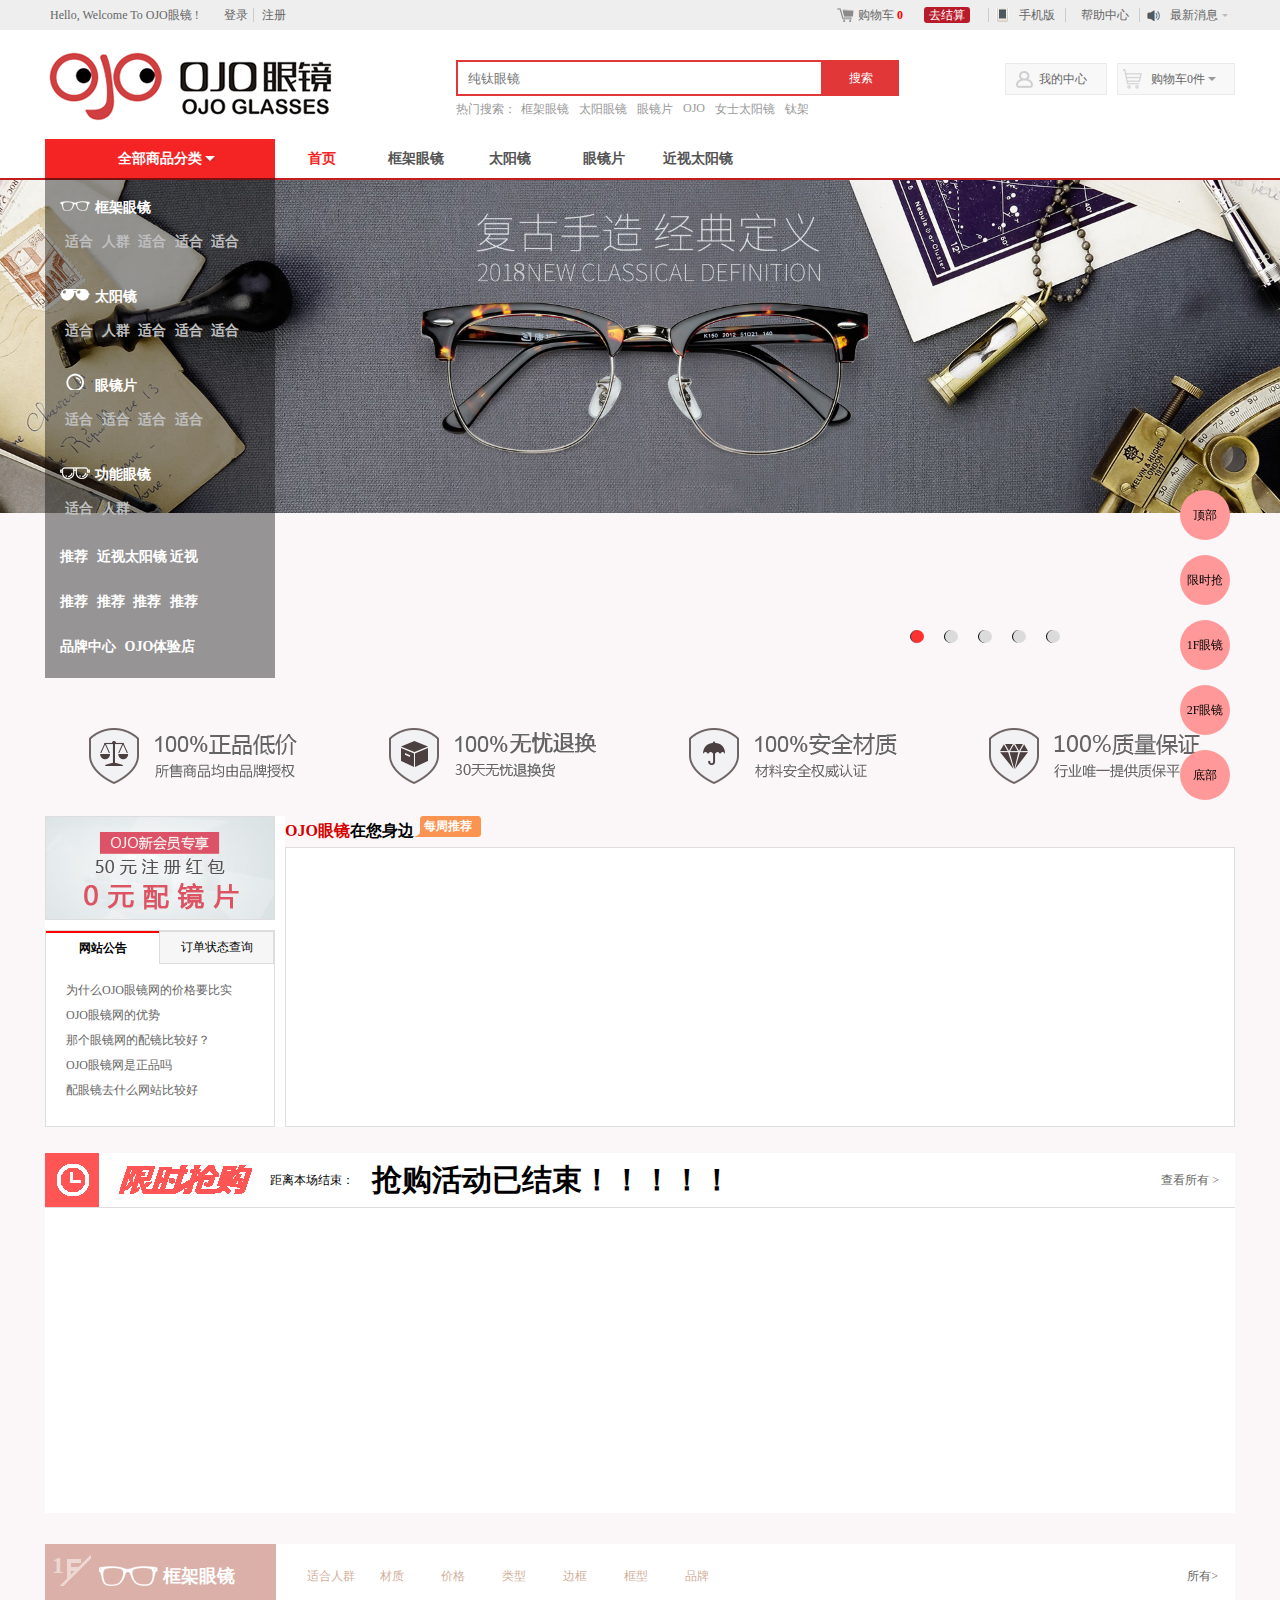
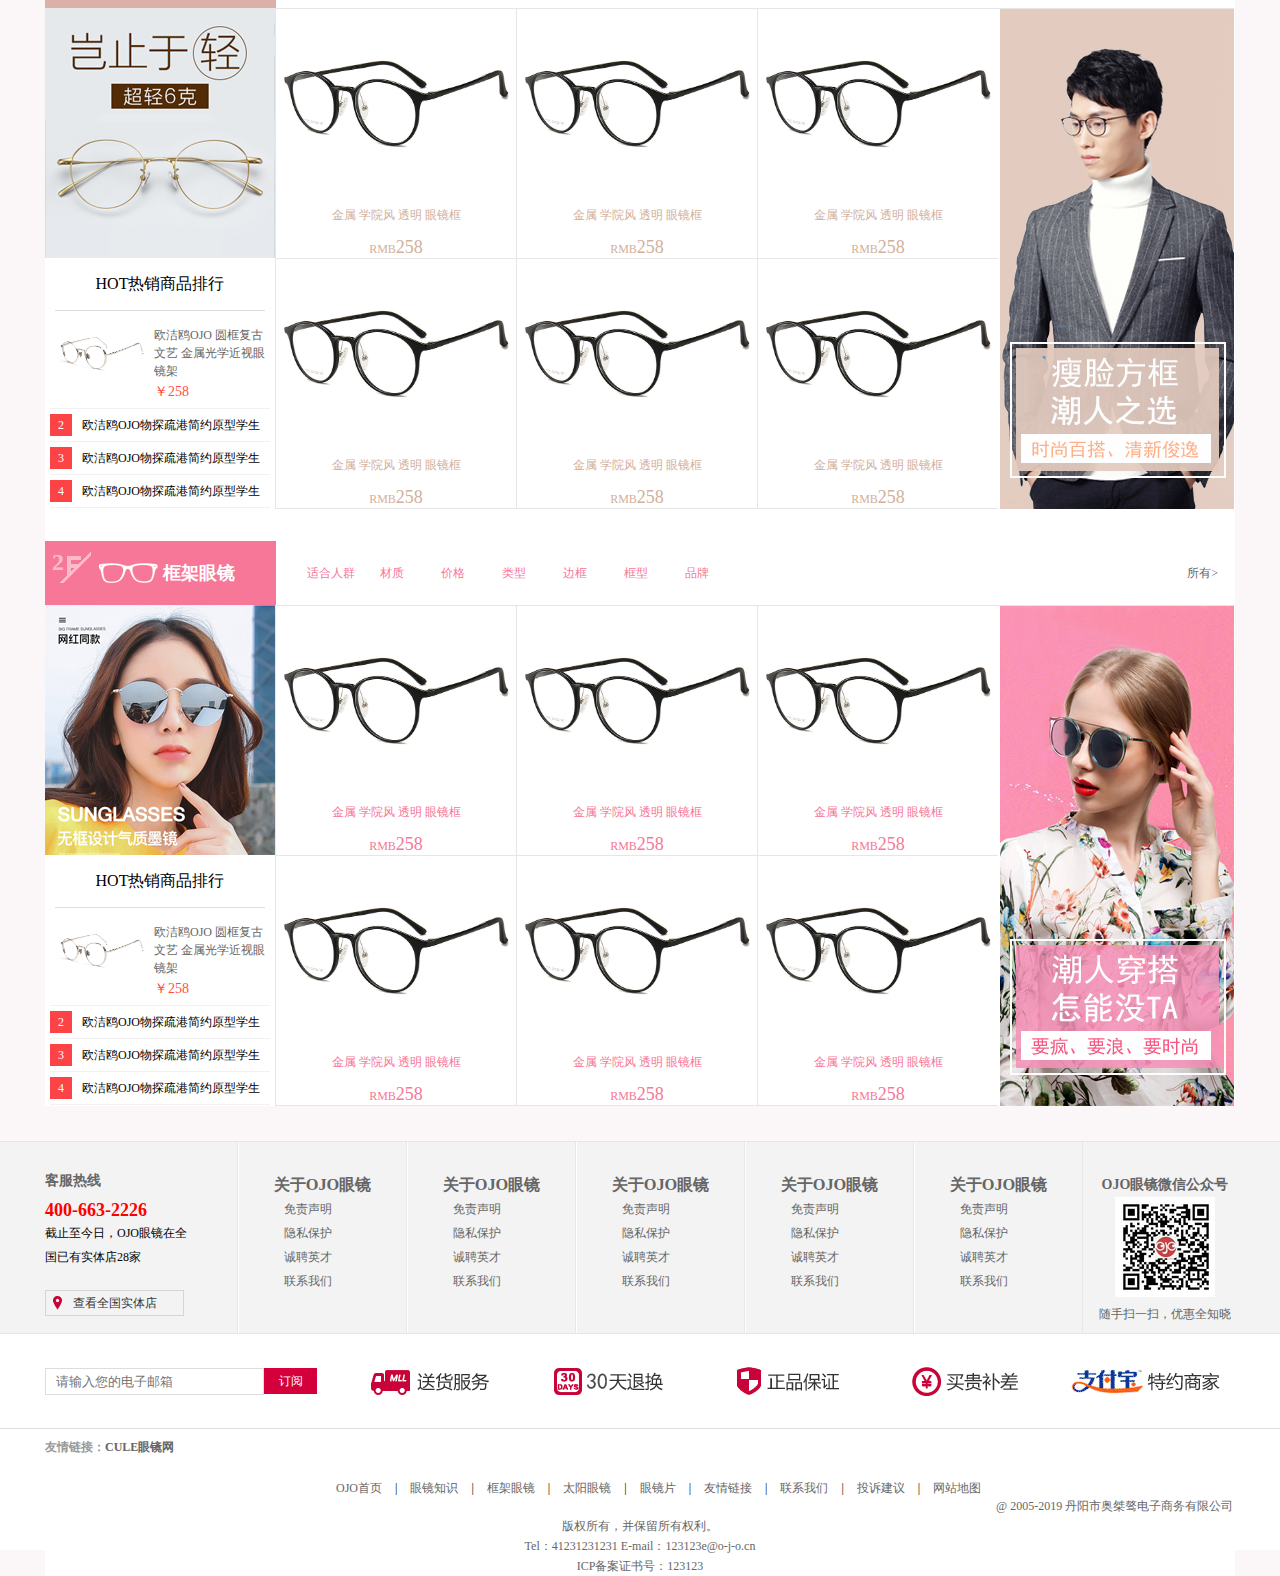
<file: 邱豪/index.html>
<!DOCTYPE html>
<html lang="en">
<head>
    <meta charset="UTF-8">
    <meta name="viewport" content="width=device-width, initial-scale=1.0">
    <meta http-equiv="X-UA-Compatible" content="ie=edge">
    <title>Document</title>
    <link rel="stylesheet" href="css/public.css">
    <link rel="stylesheet" href="css/index.css">
</head>
<body>
    <div id="top" class="vip">
        <div class="margin">
            <div class="top-l">
                <h3>
                    Hello, Welcome To OJO眼镜 !
                </h3>
                <span class="lr login">
                    <a href="login.html" class="border">登录</a>
                    <a href="register.html">注册</a>
                </span>
                <div class="welcome">
                    <strong>XXX</strong><em>退出登录</em>
                </div>
            </div>
            <div class="top-r">
                <p class="cartbox">
                    <span id="cart">购物车</span>
                    <span class="num">0</span>
                    <a href="cart.html" id="pay">去结算</a>
                </p>
                <ul>
                    <li><a href="#" class="phone">手机版</a></li>
                    <li><a href="#">帮助中心</a></li>
                    <li><a href="#" class="listen">最新消息</a></li>
                </ul>
            </div>
        </div>
    </div>
    <header>
        <div class="margin">
            <img src="imgs/logo.png" alt="" id="logo">
            <div id="search">
                <p>
                    <input type="text" placeholder="纯钛眼镜"><a id="submit" href="goods.html">搜索</a>
                </p>
                <ul>
                    <li>热门搜索：</li>
                    <li><a href="details.html">框架眼镜</a></li>
                    <li><a href="details.html">太阳眼镜</a></li>
                    <li><a href="details.html">眼镜片</a></li>
                    <li><a href="details.html">OJO</a></li>
                    <li><a href="details.html">女士太阳镜</a></li>
                    <li><a href="details.html">钛架</a></li>
                </ul>
            </div>
            <div id="header-r">
                <a href="#" id="mycenter">我的中心</a>
                <a href="cart.html" class="cart1">
                    购物车<span>0</span>件
                </a>
            </div>
        </div>
    </header>
    <nav>
        <div class="margin">
            <dl>
                <dt id="bigmenu">
                    全部商品分类
                    <div class="smallmenu">
                        <ul class="listnav">
                            <li>
                                <p class="glass"><i></i>框架眼镜</p>
                                <div>
                                    <a>适合</a>
                                    <a>人群</a>
                                    <a>适合</a>
                                    <a>适合</a>
                                    <a>适合</a>
                                </div>
                                <div class="lastmenu">
                                    <div class="menu-l">
                                        <dl>
                                            <dt>适合人群</dt>
                                            <dd><span>|</span><a href="#">男士</a></dd>
                                            <dd><span>|</span><a href="#">女士</a></dd>
                                            <dd><span>|</span><a href="#">儿童</a></dd>
                                        </dl>
                                        <dl>
                                            <dt>材质</dt>
                                            <dd><span>|</span><a href="#">纯钛</a></dd>
                                            <dd><span>|</span><a href="#">钢板</a></dd>
                                            <dd><span>|</span><a href="#">金属合金</a></dd>
                                            <dd><span>|</span><a href="#">木材</a></dd>
                                            <dd><span>|</span><a href="#">TR</a></dd>
                                            <dd><span>|</span><a href="#">PC</a></dd>
                                        </dl>
                                        <dl>
                                            <dt>价格</dt>
                                            <dd><span>|</span><a href="#">0~200元</a></dd>
                                            <dd><span>|</span><a href="#">201~400元</a></dd>
                                            <dd><span>|</span><a href="#">401~600元</a></dd>
                                            <dd><span>|</span><a href="#">601~800元</a></dd>
                                            <dd><span>|</span><a href="#">800元以上</a></dd>
                                        </dl>
                                        <dl>
                                            <dt>类型</dt>
                                            <dd><span>|</span><a href="#">防蓝光</a></dd>
                                            <dd><span>|</span><a href="#">台架</a></dd>
                                            <dd><span>|</span><a href="#">金属合金</a></dd>
                                            <dd><span>|</span><a href="#">木材</a></dd>
                                        </dl>
                                        <dl>
                                            <dt>边框</dt>
                                            <dd><span>|</span><a href="#">全矿</a></dd>
                                            <dd><span>|</span><a href="#">板框</a></dd>
                                            <dd><span>|</span><a href="#">无框</a></dd>
                                        </dl>
                                        <dl>
                                            <dt>框型</dt>
                                            <dd><span>|</span><a href="#">偏方框</a></dd>
                                            <dd><span>|</span><a href="#">偏圆框</a></dd>
                                            <dd><span>|</span><a href="#">多边形</a></dd>
                                        </dl>
                                        <dl>
                                            <dt>品牌</dt>
                                            <dd><span>|</span><a href="#">欧洁鸥/OJO</a></dd>
                                        </dl>
                                    </div>
                                    <div class="menu-r">
                                        <h5>推荐品牌</h5>
                                        <img src="imgs/logo3.gif" alt="">
                                    </div>
                                </div>
                            </li>
                            <li>
                                <p class="glass1"><i></i>太阳镜</p>
                                <div>
                                    <a>适合</a>
                                    <a>人群</a>
                                    <a>适合</a>
                                    <a>适合</a>
                                    <a>适合</a>
                                </div>
                                <div class="lastmenu">
                                    <div class="menu-l">
                                        <dl>
                                            <dt>适合人群</dt>
                                            <dd><span>|</span><a href="#">男士</a></dd>
                                            <dd><span>|</span><a href="#">女士</a></dd>
                                            <dd><span>|</span><a href="#">儿童</a></dd>
                                        </dl>
                                        <dl>
                                            <dt>材质</dt>
                                            <dd><span>|</span><a href="#">纯钛</a></dd>
                                            <dd><span>|</span><a href="#">金属合金</a></dd>
                                            <dd><span>|</span><a href="#">木材</a></dd>
                                            <dd><span>|</span><a href="#">TR</a></dd>
                                        </dl>
                                        <dl>
                                            <dt>价格</dt>
                                            <dd><span>|</span><a href="#">0~200元</a></dd>
                                            <dd><span>|</span><a href="#">201~400元</a></dd>
                                            <dd><span>|</span><a href="#">601~800元</a></dd>
                                            <dd><span>|</span><a href="#">800元以上</a></dd>
                                        </dl>
                                        <dl>
                                            <dt>类型</dt>
                                            <dd><span>|</span><a href="#">防蓝光</a></dd>
                                            <dd><span>|</span><a href="#">台架</a></dd>
                                            <dd><span>|</span><a href="#">木材</a></dd>
                                        </dl>
                                        <dl>
                                            <dt>边框</dt>
                                            <dd><span>|</span><a href="#">全矿</a></dd>
                                            <dd><span>|</span><a href="#">无框</a></dd>
                                        </dl>
                                        <dl>
                                            <dt>框型</dt>
                                            <dd><span>|</span><a href="#">偏方框</a></dd>
                                            <dd><span>|</span><a href="#">偏圆框</a></dd>
                                            <dd><span>|</span><a href="#">多边形</a></dd>
                                        </dl>
                                        <dl>
                                            <dt>品牌</dt>
                                            <dd><span>|</span><a href="#">欧洁鸥/OJO</a></dd>
                                        </dl>
                                    </div>
                                    <div class="menu-r">
                                        <h5>推荐品牌</h5>
                                        <img src="imgs/logo3.gif" alt="">
                                    </div>
                            </li>
                            <li>
                                <p class="glass2"><i></i>眼镜片</p>
                                <a>适合</a>
                                <a>适合</a>
                                <a>适合</a>
                                <a>适合</a>
                                <div class="lastmenu">
                                    <div class="menu-l">
                                        <dl>
                                            <dt>适合人群</dt>
                                            <dd><span>|</span><a href="#">男士</a></dd>
                                            <dd><span>|</span><a href="#">儿童</a></dd>
                                        </dl>
                                        <dl>
                                            <dt>材质</dt>
                                            <dd><span>|</span><a href="#">纯钛</a></dd>
                                            <dd><span>|</span><a href="#">金属合金</a></dd>
                                            <dd><span>|</span><a href="#">TR</a></dd>
                                        </dl>
                                        <dl>
                                            <dt>价格</dt>
                                            <dd><span>|</span><a href="#">0~200元</a></dd>
                                            <dd><span>|</span><a href="#">201~400元</a></dd>
                                        </dl>
                                        <dl>
                                            <dt>类型</dt>
                                            <dd><span>|</span><a href="#">防蓝光</a></dd>
                                            <dd><span>|</span><a href="#">台架</a></dd>
                                            <dd><span>|</span><a href="#">木材</a></dd>
                                        </dl>
                                        <dl>
                                            <dt>边框</dt>
                                            <dd><span>|</span><a href="#">全矿</a></dd>
                                            <dd><span>|</span><a href="#">无框</a></dd>
                                        </dl>
                                        <dl>
                                            <dt>框型</dt>
                                            <dd><span>|</span><a href="#">偏方框</a></dd>
                                            <dd><span>|</span><a href="#">多边形</a></dd>
                                        </dl>
                                    </div>
                                    <div class="menu-r">
                                        <h5>推荐品牌</h5>
                                        <img src="imgs/logo3.gif" alt="">
                                    </div>
                            </li>
                            <li>
                                <p class="glass3"><i></i>功能眼镜</p>
                                <a>适合</a>
                                <a>人群</a>
                                <div class="lastmenu">
                                    <div class="menu-l">
                                        <dl>
                                            <dt>适合人群</dt>
                                            <dd><span>|</span><a href="#">男士</a></dd>
                                            <dd><span>|</span><a href="#">儿童</a></dd>
                                        </dl>
                                        <dl>
                                            <dt>材质</dt>
                                            <dd><span>|</span><a href="#">纯钛</a></dd>
                                            <dd><span>|</span><a href="#">金属合金</a></dd>
                                            <dd><span>|</span><a href="#">木材</a></dd>
                                            <dd><span>|</span><a href="#">TR</a></dd>
                                            <dd><span>|</span><a href="#">PC</a></dd>
                                        </dl>
                                        <dl>
                                            <dt>价格</dt>
                                            <dd><span>|</span><a href="#">0~200元</a></dd>
                                            <dd><span>|</span><a href="#">201~400元</a></dd>
                                            <dd><span>|</span><a href="#">401~600元</a></dd>
                                            <dd><span>|</span><a href="#">601~800元</a></dd>
                                            <dd><span>|</span><a href="#">800元以上</a></dd>
                                        </dl>
                                        <dl>
                                            <dt>类型</dt>
                                            <dd><span>|</span><a href="#">防蓝光</a></dd>
                                            <dd><span>|</span><a href="#">台架</a></dd>
                                            <dd><span>|</span><a href="#">金属合金</a></dd>
                                            <dd><span>|</span><a href="#">木材</a></dd>
                                        </dl>
                                        <dl>
                                            <dt>边框</dt>
                                            <dd><span>|</span><a href="#">全矿</a></dd>
                                            <dd><span>|</span><a href="#">无框</a></dd>
                                        </dl>
                                        <dl>
                                            <dt>框型</dt>
                                            <dd><span>|</span><a href="#">偏圆框</a></dd>
                                            <dd><span>|</span><a href="#">多边形</a></dd>
                                        </dl>
                                        <dl>
                                            <dt>品牌</dt>
                                            <dd><span>|</span><a href="#">欧洁鸥/OJO</a></dd>
                                        </dl>
                                    </div>
                                    <div class="menu-r">
                                        <h5>推荐品牌</h5>
                                        <img src="imgs/logo3.gif" alt="">
                                    </div>
                            </li>
                        </ul>
                        <p class="b">
                            <strong>推荐</strong>
                            <span>近视太阳镜</span>
                            <span>近视</span>
                        </p>
                        <p class="b1">
                            <strong>推荐</strong>
                            <strong>推荐</strong>
                            <strong>推荐</strong>
                            <strong>推荐</strong>
                        </p>
                        <p class="b1">
                            <strong>品牌中心</strong>
                            <strong>OJO体验店</strong>
                        </p>
                    </div>
                </dt>
                <dd class="firsta"><a href="#">首页</a></dd>
                <dd><a href="#">框架眼镜</a></dd>
                <dd><a href="#">太阳镜</a></dd>
                <dd><a href="#">眼镜片</a></dd>
                <dd><a href="#" class="lasta">近视太阳镜</a></dd>
            </dl>
        </div>
    </nav>
    <div id="banner" class="banner1">
        <div class="imgbox1">
            <img src="imgs/banner1.jpg" alt="图片加载失败，刷新页面..">
            <img src="imgs/banner2.jpg" alt="图片加载失败，刷新页面..">
            <img src="imgs/banner3.jpg" alt="图片加载失败，刷新页面..">
            <img src="imgs/banner4.jpg" alt="图片加载失败，刷新页面..">
            <img src="imgs/banner5.jpg" alt="图片加载失败，刷新页面..">
        </div>
        <div class="promise">
            <div class="margin">
                <img src="imgs/promise.png" alt="图片加载失败，刷新页面..">
            </div>
        </div>
    </div>
    
    <div id="advert">
        <div class="margin clear">
            <div class="advert-l">
                <img src="imgs/advert.jpg" alt="">
                <div class="advert-l-b">
                    <p>
                        <span class="typeon">网站公告</span>
                        <span class="ding">订单状态查询</span>
                    </p>
                    <div class="ding1">
                        <input type="text" placeholder="请输入订单号">
                        <a href="#">查询</a>
                    </div>
                    <ul class="typeon1">
                        <li><a href="#">为什么OJO眼镜网的价格要比实</a></li>
                        <li><a href="#">OJO眼镜网的优势</a></li>
                        <li><a href="#">那个眼镜网的配镜比较好？</a></li>
                        <li><a href="#">OJO眼镜网是正品吗</a></li>
                        <li><a href="#">配眼镜去什么网站比较好</a></li>
                    </ul>
                </div>
            </div>

            <div class="advert-r">
                <strong>
                    <span class="red">OJO眼镜</span><span>在您身边</span>
                    <span class="week">每周推荐</span>
                </strong>
                <div class="advertbox">
                    <!-- <div class="advertgoods1">
                        <div class="img">
                            <a href="#">
                                <img src="imgs/advertgoods1.jpg" alt="">
                            </a>
                        </div>
                        <p>
                            <a href="#" style="overflow: hidden;text-overflow:ellipsis;
                            white-space: nowrap;display: inline-block;width:230px"></a>
                            <br>
                            <span>本站价：</span><span class="pr-red">￥368</span>
                        </p>
                    </div> -->
                    
                </div>
            </div>
        </div>
    </div>
    
    <div id="hotbuy" class="vip">
        <div class="margin">
            <h3>
                <img src="imgs/hotbuy.png" alt="">
                <span>距离本场结束：</span>
                <ul>
                    <li><strong id="intime"></strong><span id="endinner"></span></li>
                </ul>
                <a href="#">查看所有 &gt;</a>
            </h3>
            <ul class="hotgoods">
                <!-- <li>
                    <div class="hotimgs">
                        <a href="#">
                            <img src="imgs/hotgoods1.jpg" alt="">
                        </a>
                        <span>直降6%</span>
                    </div>
                    <p>欧洁鸥OJO 男士 商务镁铝合金防蓝</p>
                    <div class="hotprice">
                        <div class="hotprice1">
                            <span>￥368</span>
                            <span class="tep">￥158</span>
                        </div>
                        <a href="#">去抢购</a>
                    </div>
                </li>
                <li>
                    <div class="hotimgs">
                        <a href="#">
                            <img src="imgs/hotgoods1.jpg" alt="">
                        </a>
                        <span>直降6%</span>
                    </div>
                    <p>欧洁鸥OJO 男士 商务镁铝合金防蓝</p>
                    <div class="hotprice">
                        <div class="hotprice1">
                            <span>￥368</span>
                            <span class="tep">￥158</span>
                        </div>
                        <a href="#">去抢购</a>
                    </div>
                </li>
                <li>
                    <div class="hotimgs">
                        <a href="#">
                            <img src="imgs/hotgoods1.jpg" alt="">
                        </a>
                        <span>直降6%</span>
                    </div>
                    <p>欧洁鸥OJO 男士 商务镁铝合金防蓝</p>
                    <div class="hotprice">
                        <div class="hotprice1">
                            <span>￥368</span>
                            <span class="tep">￥158</span>
                        </div>
                        <a href="#">去抢购</a>
                    </div>
                </li>
                <li>
                    <div class="hotimgs">
                        <a href="#">
                            <img src="imgs/hotgoods1.jpg" alt="">
                        </a>
                        <span>直降6%</span>
                    </div>
                    <p>欧洁鸥OJO 男士 商务镁铝合金防蓝</p>
                    <div class="hotprice">
                        <div class="hotprice1">
                            <span>￥368</span>
                            <span class="tep">￥158</span>
                        </div>
                        <a href="#">去抢购</a>
                    </div>
                </li>
                <li>
                    <div class="hotimgs">
                        <a href="#">
                            <img src="imgs/hotgoods1.jpg" alt="">
                        </a>
                        <span>直降6%</span>
                    </div>
                    <p>欧洁鸥OJO 男士 商务镁铝合金防蓝</p>
                    <div class="hotprice">
                        <div class="hotprice1">
                            <span>￥368</span>
                            <span class="tep">￥158</span>
                        </div>
                        <a href="#">去抢购</a>
                    </div>
                </li> -->
            </ul>
        </div>
    </div>

    <main>
        <div class="margin">
            <div id="f1" class="vip">
                <div  class="f1-l">
                    <h3 class="title">
                        <i>1</i>
                        <span>框架眼镜</span>
                    </h3>
                    <div class="lunbo">
                        <div class="imgbox">
                            <img src="imgs/lunbo1.jpg" alt="">
                            <img src="imgs/lunbo2.jpg" alt="">
                            <img src="imgs/lunbo3.jpg" alt="">
                        </div>
                    </div>
                    <div class="rank">
                        <h3>HOT热销商品排行</h3>
                        <ul>
                            <li>
                                <a href="#">
                                    <img src="imgs/small1.jpg" alt="">
                                    <p class="zhu">欧洁鸥OJO 圆框复古文艺 金属光学近视眼镜架</p>
                                    <span class="price1">￥258</span>
                                </a>
                            </li>
                            <li>
                                <span class="numc">2</span>
                                <i>欧洁鸥OJO物探疏港简约原型学生</i>
                            </li>
                            <li>
                                <span class="numc">3</span>
                                <i>欧洁鸥OJO物探疏港简约原型学生</i>
                            </li>
                            <li>
                            <span class="numc">4</span>
                            <i>欧洁鸥OJO物探疏港简约原型学生</i>
                        </li>
                        </ul>
                    </div>
                </div>
                <div class="f1-r">
                    <h3>
                        <ul>
                            <li class="te">适合人群</li>
                            <li>材质</li>
                            <li>价格</li>
                            <li>类型</li>
                            <li>边框</li>
                            <li>框型</li>
                            <li>品牌</li>
                        </ul>
                        <a href="#" class="more">所有&gt;</a>
                    </h3>
                    <ul class="goodslist">
                        <li>
                            <a href="#">
                                <img src="imgs/goods1.jpg" alt="">
                                <p>金属 学院风 透明 眼镜框</p>
                                <span>RMB<i>258</i></span>
                            </a>
                        </li>
                        <li>
                            <a href="#">
                                <img src="imgs/goods1.jpg" alt="">
                                <p>金属 学院风 透明 眼镜框</p>
                                <span>RMB<i>258</i></span>
                            </a>
                        </li>
                        <li>
                            <a href="#">
                                <img src="imgs/goods1.jpg" alt="">
                                <p>金属 学院风 透明 眼镜框</p>
                                <span>RMB<i>258</i></span>
                            </a>
                        </li>
                        <li>
                            <a href="#">
                                <img src="imgs/goods1.jpg" alt="">
                                <p>金属 学院风 透明 眼镜框</p>
                                <span>RMB<i>258</i></span>
                            </a>
                        </li>
                        <li>
                            <a href="#">
                                <img src="imgs/goods1.jpg" alt="">
                                <p>金属 学院风 透明 眼镜框</p>
                                <span>RMB<i>258</i></span>
                            </a>
                        </li>
                        <li>
                            <a href="#">
                                <img src="imgs/goods1.jpg" alt="">
                                <p>金属 学院风 透明 眼镜框</p>
                                <span>RMB<i>258</i></span>
                            </a>
                        </li>
                    </ul>
                    <img src="imgs/t1.png" alt="">
                </div>
            </div>

            <div id="f2" class="vip">
                <div  class="f1-l">
                    <h3 class="title">
                        <i>2</i>
                        <span>框架眼镜</span>
                    </h3>
                    <div class="lunbo">
                        <div class="imgbox2">
                            <img src="imgs/lunbo4.jpg" alt="">
                            <img src="imgs/lunbo5.jpg" alt="">
                            <img src="imgs/lunbo6.jpg" alt="">
                        </div>
                    </div>
                    <div class="rank">
                        <h3>HOT热销商品排行</h3>
                        <ul>
                            <li>
                                <a href="#">
                                    <img src="imgs/small1.jpg" alt="">
                                    <p class="zhu">欧洁鸥OJO 圆框复古文艺 金属光学近视眼镜架</p>
                                    <span class="price1">￥258</span>
                                </a>
                            </li>
                            <li>
                                <span class="numc">2</span>
                                <i>欧洁鸥OJO物探疏港简约原型学生</i>
                            </li>
                            <li>
                                <span class="numc">3</span>
                                <i>欧洁鸥OJO物探疏港简约原型学生</i>
                            </li>
                            <li>
                            <span class="numc">4</span>
                            <i>欧洁鸥OJO物探疏港简约原型学生</i>
                        </li>
                        </ul>
                    </div>
                </div>
                <div class="f1-r">
                    <h3>
                        <ul>
                            <li class="te">适合人群</li>
                            <li>材质</li>
                            <li>价格</li>
                            <li>类型</li>
                            <li>边框</li>
                            <li>框型</li>
                            <li>品牌</li>
                        </ul>
                        <a href="#" class="more">所有&gt;</a>
                    </h3>
                    <ul class="goodslist">
                        <li>
                            <a href="#">
                                <img src="imgs/goods1.jpg" alt="">
                                <p>金属 学院风 透明 眼镜框</p>
                                <span>RMB<i>258</i></span>
                            </a>
                        </li>
                        <li>
                            <a href="#">
                                <img src="imgs/goods1.jpg" alt="">
                                <p>金属 学院风 透明 眼镜框</p>
                                <span>RMB<i>258</i></span>
                            </a>
                        </li>
                        <li>
                            <a href="#">
                                <img src="imgs/goods1.jpg" alt="">
                                <p>金属 学院风 透明 眼镜框</p>
                                <span>RMB<i>258</i></span>
                            </a>
                        </li>
                        <li>
                            <a href="#">
                                <img src="imgs/goods1.jpg" alt="">
                                <p>金属 学院风 透明 眼镜框</p>
                                <span>RMB<i>258</i></span>
                            </a>
                        </li>
                        <li>
                            <a href="#">
                                <img src="imgs/goods1.jpg" alt="">
                                <p>金属 学院风 透明 眼镜框</p>
                                <span>RMB<i>258</i></span>
                            </a>
                        </li>
                        <li>
                            <a href="#">
                                <img src="imgs/goods1.jpg" alt="">
                                <p>金属 学院风 透明 眼镜框</p>
                                <span>RMB<i>258</i></span>
                            </a>
                        </li>
                    </ul>
                    <img src="imgs/t2.png" alt="">
                </div>
            </div>
        </div>
    </main>
    <div id="map">
        <div class="margin">
            <ul>
                <li><h3>客服热线</h3></li>
                <li><strong>400-663-2226</strong></li>
                <li><span>截止至今日，OJO眼镜在全国已有实体店28家</span></li>
                <li><a href="#">查看全国实体店</a></li>
            </ul>
            <dl>
                <dt><h3>关于OJO眼镜</h3></dt>
                <dd><a href="#">免责声明</a></dd>
                <dd><a href="#">隐私保护</a></dd>
                <dd><a href="#">诚聘英才</a></dd>
                <dd><a href="#">联系我们</a></dd>
            </dl>
            <dl>
                <dt><h3>关于OJO眼镜</h3></dt>
                <dd><a href="#">免责声明</a></dd>
                <dd><a href="#">隐私保护</a></dd>
                <dd><a href="#">诚聘英才</a></dd>
                <dd><a href="#">联系我们</a></dd>
            </dl>
            <dl>
                <dt><h3>关于OJO眼镜</h3></dt>
                <dd><a href="#">免责声明</a></dd>
                <dd><a href="#">隐私保护</a></dd>
                <dd><a href="#">诚聘英才</a></dd>
                <dd><a href="#">联系我们</a></dd>
            </dl>
            <dl>
                <dt><h3>关于OJO眼镜</h3></dt>
                <dd><a href="#">免责声明</a></dd>
                <dd><a href="#">隐私保护</a></dd>
                <dd><a href="#">诚聘英才</a></dd>
                <dd><a href="#">联系我们</a></dd>
            </dl>
            <dl>
                <dt><h3>关于OJO眼镜</h3></dt>
                <dd><a href="#">免责声明</a></dd>
                <dd><a href="#">隐私保护</a></dd>
                <dd><a href="#">诚聘英才</a></dd>
                <dd><a href="#">联系我们</a></dd>
            </dl>
            <div class="wecat">
                <h3>OJO眼镜微信公众号</h3>
                <img src="imgs/wecat.png" alt="">
                <p>随手扫一扫，优惠全知晓</p>
            </div>
        </div>
    </div>
    <div id="email">
        <div class="margin">
            <div class="myemail">
                <input type="text" placeholder="请输入您的电子邮箱"><a href="#">订阅</a>
            </div>
            <img src="imgs/paybao.png">
        </div>
    </div>
    <footer class="vip">
        <div class="margin">
            <h4>
                <span>友情链接：</span><a href="#">CULE眼镜网</a>
            </h4>
            <div class="sm">
                <ul>
                    <li class="clear">
                        <a href="#">OJO首页</a><span>|</span>
                    </li>
                    <li>
                        <a href="#">眼镜知识</a><span>|</span>
                    </li>
                    <li>
                        <a href="#">框架眼镜</a><span>|</span>
                    </li>
                    <li>
                        <a href="#">太阳眼镜</a><span>|</span>
                    </li>
                    <li>
                        <a href="#">眼镜片</a><span>|</span>
                    </li>
                    <li>
                        <a href="#">友情链接</a><span>|</span>
                    </li>
                    <li>
                        <a href="#">联系我们</a><span>|</span>
                    </li>
                    <li>
                        <a href="#">投诉建议</a><span>|</span>
                    </li>
                    <li><a href="#">网站地图</a></li>
                </ul>
                <p>@ 2005-2019 丹阳市奥桀骜电子商务有限公司 版权所有，并保留所有权利。</p>
                <p>Tel：41231231231 E-mail：123123e@o-j-o.cn</p>
                <p>ICP备案证书号：123123</p>
            </div>
        </div>
    </footer>
    <div id="floor">
        <ul>
            <li class="redstyle">顶部</li>
            <li>限时抢</li>
            <li>1F眼镜</li>
            <li>2F眼镜</li>
            <li>底部</li>
        </ul>
    </div>
</body>
<script src="js/jquery.js"></script>
<script src="js/jquery.banner.1.js"></script>
<script src="js/ajax.js"></script>
<script src="js/cookie.js"></script>
<script src="js/index.js"></script>
</html>
</file>
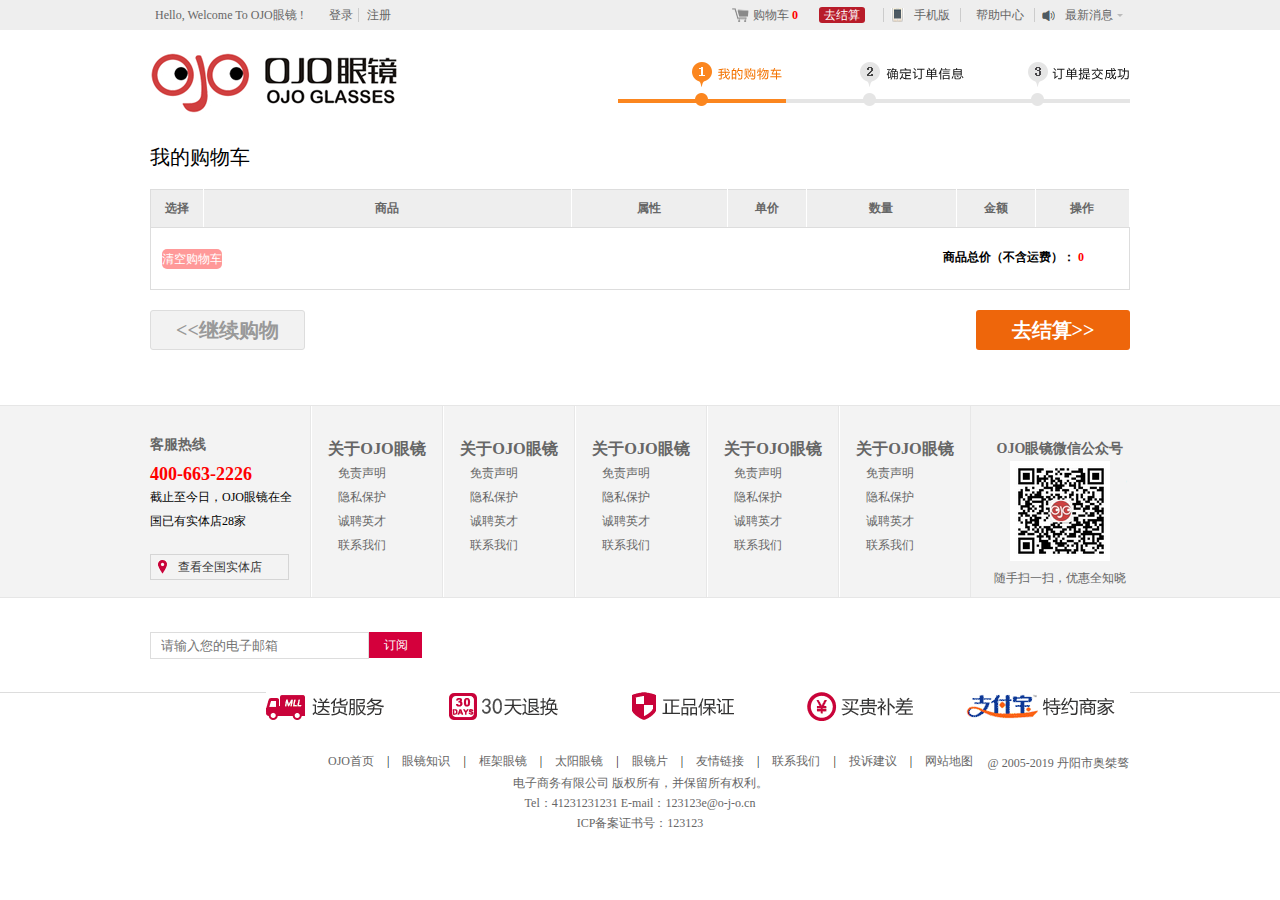
<file: 邱豪/cart.html>
<!DOCTYPE html>
<html lang="en">
<head>
    <meta charset="UTF-8">
    <meta name="viewport" content="width=device-width, initial-scale=1.0">
    <meta http-equiv="X-UA-Compatible" content="ie=edge">
    <title>Document</title>
    <link rel="stylesheet" href="css/public.css">
    <link rel="stylesheet" href="css/cart.css">
</head>
<body>
    <div id="top" class="vip">
        <div class="margin">
            <div class="top-l">
                <h3>
                    Hello, Welcome To OJO眼镜 !
                </h3>
                <span class="lr login">
                    <a href="login.html" class="border">登录</a>
                    <a href="register.html">注册</a>
                </span>
                <div class="welcome" style="display:none;float:left;height:28px;">
                    <strong>XXX</strong><em style="margin-left:15px;">退出登录</em>
                </div>
            </div>
            <div class="top-r">
                <p class="cartbox">
                    <span id="cart">购物车</span>
                    <span class="num">0</span>
                    <a href="cart.html" id="pay">去结算</a>
                </p>
                <ul>
                    <li><a href="#" class="phone">手机版</a></li>
                    <li><a href="#">帮助中心</a></li>
                    <li><a href="#" class="listen">最新消息</a></li>
                </ul>
            </div>
        </div>
    </div>

    <header>
        <div class="margin">
            <a href="index.html"><img src="imgs/cart-logo.png" alt="加载失败，请刷新页面" class="logo"></a>
            <img src="imgs/cart-r.png" alt="加载失败，请刷新页面" class="status">
        </div>
    </header>

    <main>
        <div class="margin">
            <h3>我的购物车</h3>
            <div id="cart-goods">
                <table border="1" cellspacing="0" width="980" align="center">
                    <thead>
                        <tr>
                            <th>选择</th>
                            <th class="goods-tit">商品</th>
                            <th class="arrt">属性</th>
                            <th class="lprice">单价</th>
                            <th class="num1">数量</th>
                            <th class="lprice">金额</th>
                            <th class="active">操作</th>
                        </tr>
                    </thead>
                    <tbody>
                        <tr>
                            <td colspan="7" class="now">您的购物车中没有任何商品！</td>
                        </tr>
                        <!-- <tr class="goods"> -->
                            <!-- <td><input type="checkbox"></td>
                            <td class="imgs">
                                <img src="imgs/goods.png" alt="">
                                <span>
                                        欧杰欧OJO 男士 商务铝合金防蓝欧杰欧OJO 士 商务镁铝合金防蓝
                                </span>
                            </td>
                            <td></td>
                            <td></td>
                            <td><input type="number" min=1 id="num" value="1"></td>
                            <td></td>
                            <td class="delete">删除</td>
                        </tr> -->
                    </tbody>
                    <tfoot>
                        <tr>
                            <td colspan="7"><b id="clearall" style="margin-left:10px;background:#f99;color:#fff;border-radius:5px;display:inline-block;line-height:20px;cursor: pointer;">清空购物车</b>
                                <p>
                                    <strong>商品总价（不含运费）：</strong>
                                    <span id="total" style="width:50px;display:inline-block;">0</span>
                                </p>
                            </td>
                        </tr>
                    </tfoot>
                </table>
            </div>
            <div class="btns">
                <a href="index.html" class="goon">&lt;&lt;继续购物</a>
                <a href="#" class="pay">去结算&gt;&gt;</a>
            </div>
        </div>
    </main>

    <div id="map">
        <div class="margin">
            <ul>
                <li><h3>客服热线</h3></li>
                <li><strong>400-663-2226</strong></li>
                <li><span>截止至今日，OJO眼镜在全国已有实体店28家</span></li>
                <li><a href="#">查看全国实体店</a></li>
            </ul>
            <dl>
                <dt><h3>关于OJO眼镜</h3></dt>
                <dd><a href="#">免责声明</a></dd>
                <dd><a href="#">隐私保护</a></dd>
                <dd><a href="#">诚聘英才</a></dd>
                <dd><a href="#">联系我们</a></dd>
            </dl>
            <dl>
                <dt><h3>关于OJO眼镜</h3></dt>
                <dd><a href="#">免责声明</a></dd>
                <dd><a href="#">隐私保护</a></dd>
                <dd><a href="#">诚聘英才</a></dd>
                <dd><a href="#">联系我们</a></dd>
            </dl>
            <dl>
                <dt><h3>关于OJO眼镜</h3></dt>
                <dd><a href="#">免责声明</a></dd>
                <dd><a href="#">隐私保护</a></dd>
                <dd><a href="#">诚聘英才</a></dd>
                <dd><a href="#">联系我们</a></dd>
            </dl>
            <dl>
                <dt><h3>关于OJO眼镜</h3></dt>
                <dd><a href="#">免责声明</a></dd>
                <dd><a href="#">隐私保护</a></dd>
                <dd><a href="#">诚聘英才</a></dd>
                <dd><a href="#">联系我们</a></dd>
            </dl>
            <dl>
                <dt><h3>关于OJO眼镜</h3></dt>
                <dd><a href="#">免责声明</a></dd>
                <dd><a href="#">隐私保护</a></dd>
                <dd><a href="#">诚聘英才</a></dd>
                <dd><a href="#">联系我们</a></dd>
            </dl>
            <div class="wecat">
                <h3>OJO眼镜微信公众号</h3>
                <img src="imgs/wecat.png" alt="">
                <p>随手扫一扫，优惠全知晓</p>
            </div>
        </div>
    </div>
    <div id="email">
        <div class="margin">
            <div class="myemail">
                <input type="text" placeholder="请输入您的电子邮箱"><a href="#">订阅</a>
            </div>
            <img src="imgs/paybao.png">
        </div>
    </div>
    <footer>
        <div class="margin">
            <div class="sm">
                <ul>
                    <li class="clear">
                        <a href="#">OJO首页</a><span>|</span>
                    </li>
                    <li>
                        <a href="#">眼镜知识</a><span>|</span>
                    </li>
                    <li>
                        <a href="#">框架眼镜</a><span>|</span>
                    </li>
                    <li>
                        <a href="#">太阳眼镜</a><span>|</span>
                    </li>
                    <li>
                        <a href="#">眼镜片</a><span>|</span>
                    </li>
                    <li>
                        <a href="#">友情链接</a><span>|</span>
                    </li>
                    <li>
                        <a href="#">联系我们</a><span>|</span>
                    </li>
                    <li>
                        <a href="#">投诉建议</a><span>|</span>
                    </li>
                    <li><a href="#">网站地图</a></li>
                </ul>
                <p>@ 2005-2019 丹阳市奥桀骜电子商务有限公司 版权所有，并保留所有权利。</p>
                <p>Tel：41231231231 E-mail：123123e@o-j-o.cn</p>
                <p>ICP备案证书号：123123</p>
            </div>
        </div>
    </footer>
</body>
<script src="js/ajax.js"></script>
<script src="js/cookie.js"></script>
<script src="js/cart.js"></script>
</html>
</file>
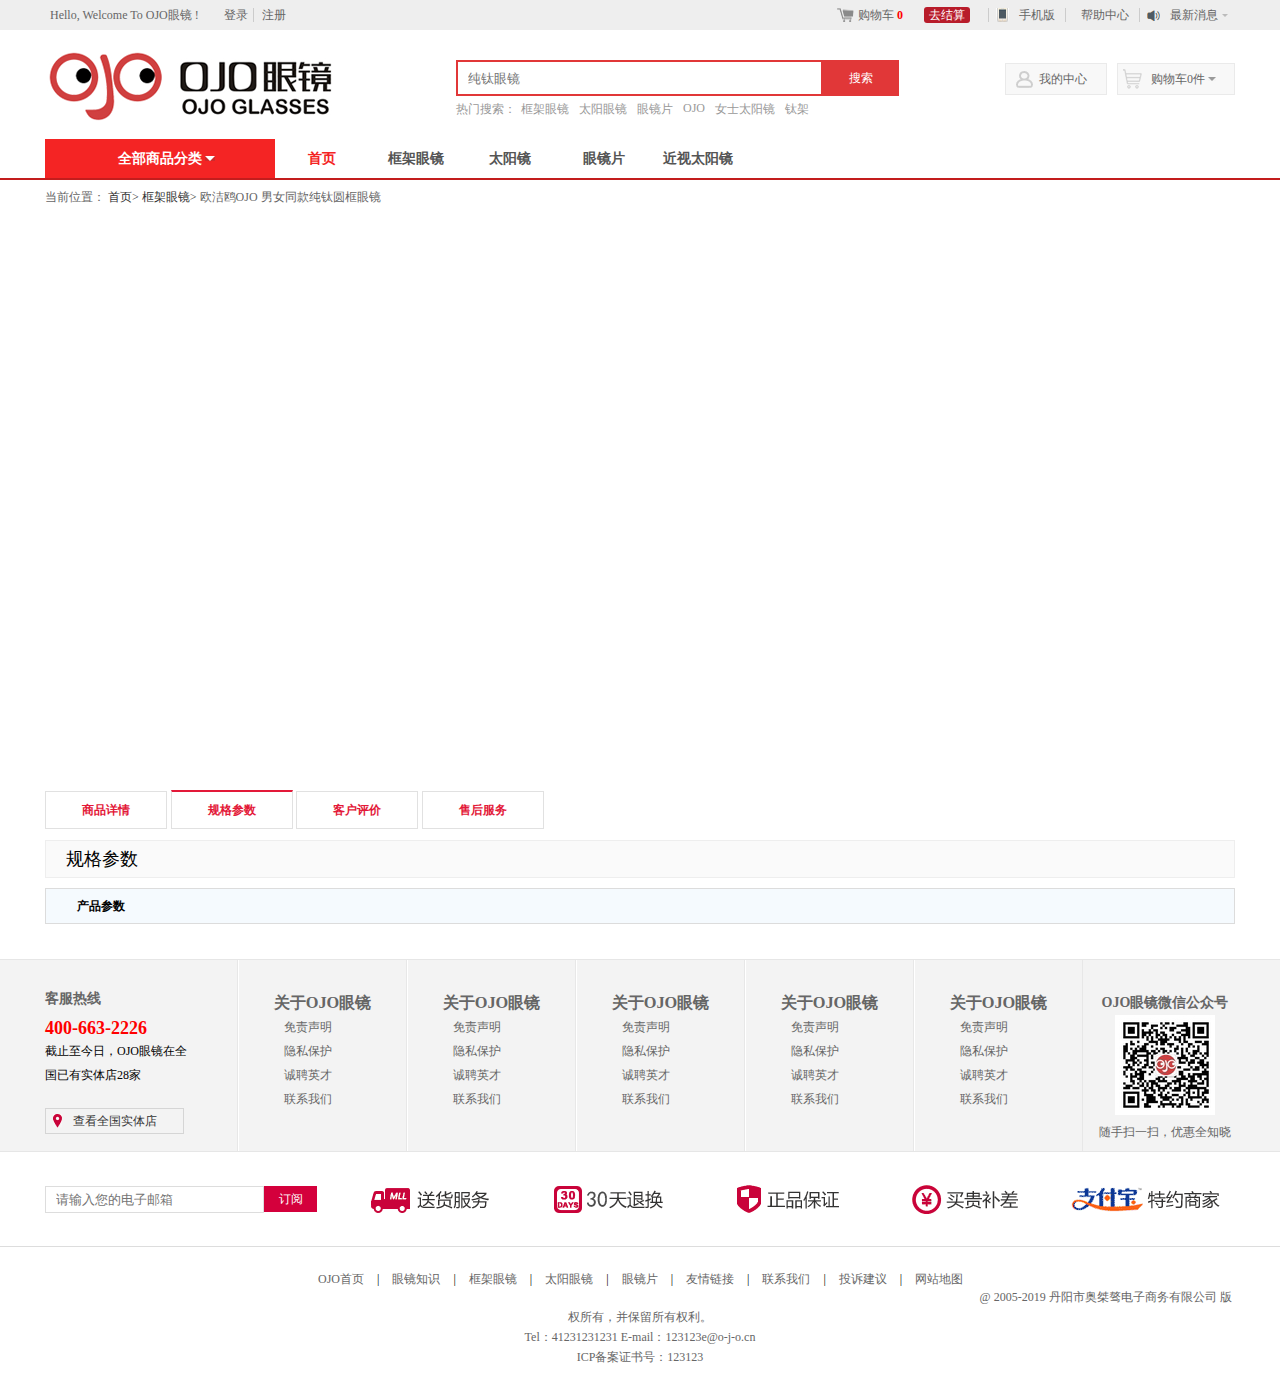
<file: 邱豪/details.html>
<!DOCTYPE html>
<html lang="en">
<head>
    <meta charset="UTF-8">
    <meta name="viewport" content="width=device-width, initial-scale=1.0">
    <meta http-equiv="X-UA-Compatible" content="ie=edge">
    <title>Document</title>
    <link rel="stylesheet" href="css/public.css">
    <link rel="stylesheet" href="css/details.css">
</head>
<body>
    <div id="top" class="vip">
        <div class="margin">
            <div class="top-l">
                <h3>
                    Hello, Welcome To OJO眼镜 !
                </h3>
                <span class="lr login">
                    <a href="login.html" class="border movecookie">登录</a>
                    <a href="register.html" class="movecookie">注册</a>
                </span>
                <div class="welcome" style="display:none;float:left;height:28px;">
                    <strong>XXX</strong><em style="margin-left:15px;" class="movecookie">退出登录</em>
                </div>
            </div>
            <div class="top-r">
                <p class="cartbox">
                    <span id="cart">购物车</span>
                    <span class="num">0</span>
                    <a href="cart.html" id="pay">去结算</a>
                </p>
                <ul>
                    <li><a href="#" class="phone">手机版</a></li>
                    <li><a href="#">帮助中心</a></li>
                    <li><a href="#" class="listen">最新消息</a></li>
                </ul>
            </div>
        </div>
    </div>
    <header>
        <div class="margin">
            <a href="index.html"><img src="imgs/logo.png" alt="" id="logo"  class="movecookie"></a>
            <div id="search">
                <p>
                    <input type="text" placeholder="纯钛眼镜"><a id="submit" href="goods.html"  class="movecookie">搜索</a>
                </p>
                    <ul>
                        <li>热门搜索：</li>
                        <li><a href="#">框架眼镜</a></li>
                        <li><a href="#">太阳眼镜</a></li>
                        <li><a href="#">眼镜片</a></li>
                        <li><a href="#">OJO</a></li>
                        <li><a href="#">女士太阳镜</a></li>
                        <li><a href="#">钛架</a></li>
                    </ul>
            </div>
            <div id="header-r">
                <a href="#" id="mycenter">我的中心</a>
                <a href="cart.html" class="cart1">
                    购物车<span>0</span>件
                </a>
            </div>
        </div>
    </header>
    <nav>
        <div class="margin">
            <dl>
                <dt id="bigmenu">
                    全部商品分类
                    <div class="smallmenu">
                        <ul class="listnav">
                            <li>
                                <p class="glass"><i></i>框架眼镜</p>
                                <div>
                                    <a>适合</a>
                                    <a>人群</a>
                                    <a>适合</a>
                                    <a>适合</a>
                                    <a>适合</a>
                                </div>
                                <div class="lastmenu">
                                    <div class="menu-l">
                                        <dl>
                                            <dt>适合人群</dt>
                                            <dd><span>|</span><a href="#">男士</a></dd>
                                            <dd><span>|</span><a href="#">女士</a></dd>
                                            <dd><span>|</span><a href="#">儿童</a></dd>
                                        </dl>
                                        <dl>
                                            <dt>材质</dt>
                                            <dd><span>|</span><a href="#">纯钛</a></dd>
                                            <dd><span>|</span><a href="#">钢板</a></dd>
                                            <dd><span>|</span><a href="#">金属合金</a></dd>
                                            <dd><span>|</span><a href="#">木材</a></dd>
                                            <dd><span>|</span><a href="#">TR</a></dd>
                                            <dd><span>|</span><a href="#">PC</a></dd>
                                        </dl>
                                        <dl>
                                            <dt>价格</dt>
                                            <dd><span>|</span><a href="#">0~200元</a></dd>
                                            <dd><span>|</span><a href="#">201~400元</a></dd>
                                            <dd><span>|</span><a href="#">401~600元</a></dd>
                                            <dd><span>|</span><a href="#">601~800元</a></dd>
                                            <dd><span>|</span><a href="#">800元以上</a></dd>
                                        </dl>
                                        <dl>
                                            <dt>类型</dt>
                                            <dd><span>|</span><a href="#">防蓝光</a></dd>
                                            <dd><span>|</span><a href="#">台架</a></dd>
                                            <dd><span>|</span><a href="#">金属合金</a></dd>
                                            <dd><span>|</span><a href="#">木材</a></dd>
                                        </dl>
                                        <dl>
                                            <dt>边框</dt>
                                            <dd><span>|</span><a href="#">全矿</a></dd>
                                            <dd><span>|</span><a href="#">板框</a></dd>
                                            <dd><span>|</span><a href="#">无框</a></dd>
                                        </dl>
                                        <dl>
                                            <dt>框型</dt>
                                            <dd><span>|</span><a href="#">偏方框</a></dd>
                                            <dd><span>|</span><a href="#">偏圆框</a></dd>
                                            <dd><span>|</span><a href="#">多边形</a></dd>
                                        </dl>
                                        <dl>
                                            <dt>品牌</dt>
                                            <dd><span>|</span><a href="#">欧洁鸥/OJO</a></dd>
                                        </dl>
                                    </div>
                                    <div class="menu-r">
                                        <h5>推荐品牌</h5>
                                        <img src="imgs/logo3.gif" alt="">
                                    </div>
                                </div>
                            </li>
                            <li>
                                <p class="glass1"><i></i>太阳镜</p>
                                <div>
                                    <a>适合</a>
                                    <a>人群</a>
                                    <a>适合</a>
                                    <a>适合</a>
                                    <a>适合</a>
                                </div>
                                <div class="lastmenu">
                                    <div class="menu-l">
                                        <dl>
                                            <dt>适合人群</dt>
                                            <dd><span>|</span><a href="#">男士</a></dd>
                                            <dd><span>|</span><a href="#">女士</a></dd>
                                            <dd><span>|</span><a href="#">儿童</a></dd>
                                        </dl>
                                        <dl>
                                            <dt>材质</dt>
                                            <dd><span>|</span><a href="#">纯钛</a></dd>
                                            <dd><span>|</span><a href="#">金属合金</a></dd>
                                            <dd><span>|</span><a href="#">木材</a></dd>
                                            <dd><span>|</span><a href="#">TR</a></dd>
                                        </dl>
                                        <dl>
                                            <dt>价格</dt>
                                            <dd><span>|</span><a href="#">0~200元</a></dd>
                                            <dd><span>|</span><a href="#">201~400元</a></dd>
                                            <dd><span>|</span><a href="#">601~800元</a></dd>
                                            <dd><span>|</span><a href="#">800元以上</a></dd>
                                        </dl>
                                        <dl>
                                            <dt>类型</dt>
                                            <dd><span>|</span><a href="#">防蓝光</a></dd>
                                            <dd><span>|</span><a href="#">台架</a></dd>
                                            <dd><span>|</span><a href="#">木材</a></dd>
                                        </dl>
                                        <dl>
                                            <dt>边框</dt>
                                            <dd><span>|</span><a href="#">全矿</a></dd>
                                            <dd><span>|</span><a href="#">无框</a></dd>
                                        </dl>
                                        <dl>
                                            <dt>框型</dt>
                                            <dd><span>|</span><a href="#">偏方框</a></dd>
                                            <dd><span>|</span><a href="#">偏圆框</a></dd>
                                            <dd><span>|</span><a href="#">多边形</a></dd>
                                        </dl>
                                        <dl>
                                            <dt>品牌</dt>
                                            <dd><span>|</span><a href="#">欧洁鸥/OJO</a></dd>
                                        </dl>
                                    </div>
                                    <div class="menu-r">
                                        <h5>推荐品牌</h5>
                                        <img src="imgs/logo3.gif" alt="">
                                    </div>
                            </li>
                            <li>
                                <p class="glass2"><i></i>眼镜片</p>
                                <a>适合</a>
                                <a>适合</a>
                                <a>适合</a>
                                <a>适合</a>
                                <div class="lastmenu">
                                    <div class="menu-l">
                                        <dl>
                                            <dt>适合人群</dt>
                                            <dd><span>|</span><a href="#">男士</a></dd>
                                            <dd><span>|</span><a href="#">儿童</a></dd>
                                        </dl>
                                        <dl>
                                            <dt>材质</dt>
                                            <dd><span>|</span><a href="#">纯钛</a></dd>
                                            <dd><span>|</span><a href="#">金属合金</a></dd>
                                            <dd><span>|</span><a href="#">TR</a></dd>
                                        </dl>
                                        <dl>
                                            <dt>价格</dt>
                                            <dd><span>|</span><a href="#">0~200元</a></dd>
                                            <dd><span>|</span><a href="#">201~400元</a></dd>
                                        </dl>
                                        <dl>
                                            <dt>类型</dt>
                                            <dd><span>|</span><a href="#">防蓝光</a></dd>
                                            <dd><span>|</span><a href="#">台架</a></dd>
                                            <dd><span>|</span><a href="#">木材</a></dd>
                                        </dl>
                                        <dl>
                                            <dt>边框</dt>
                                            <dd><span>|</span><a href="#">全矿</a></dd>
                                            <dd><span>|</span><a href="#">无框</a></dd>
                                        </dl>
                                        <dl>
                                            <dt>框型</dt>
                                            <dd><span>|</span><a href="#">偏方框</a></dd>
                                            <dd><span>|</span><a href="#">多边形</a></dd>
                                        </dl>
                                    </div>
                                    <div class="menu-r">
                                        <h5>推荐品牌</h5>
                                        <img src="imgs/logo3.gif" alt="">
                                    </div>
                            </li>
                            <li>
                                <p class="glass3"><i></i>功能眼镜</p>
                                <a>适合</a>
                                <a>人群</a>
                                <div class="lastmenu">
                                    <div class="menu-l">
                                        <dl>
                                            <dt>适合人群</dt>
                                            <dd><span>|</span><a href="#">男士</a></dd>
                                            <dd><span>|</span><a href="#">儿童</a></dd>
                                        </dl>
                                        <dl>
                                            <dt>材质</dt>
                                            <dd><span>|</span><a href="#">纯钛</a></dd>
                                            <dd><span>|</span><a href="#">金属合金</a></dd>
                                            <dd><span>|</span><a href="#">木材</a></dd>
                                            <dd><span>|</span><a href="#">TR</a></dd>
                                            <dd><span>|</span><a href="#">PC</a></dd>
                                        </dl>
                                        <dl>
                                            <dt>价格</dt>
                                            <dd><span>|</span><a href="#">0~200元</a></dd>
                                            <dd><span>|</span><a href="#">201~400元</a></dd>
                                            <dd><span>|</span><a href="#">401~600元</a></dd>
                                            <dd><span>|</span><a href="#">601~800元</a></dd>
                                            <dd><span>|</span><a href="#">800元以上</a></dd>
                                        </dl>
                                        <dl>
                                            <dt>类型</dt>
                                            <dd><span>|</span><a href="#">防蓝光</a></dd>
                                            <dd><span>|</span><a href="#">台架</a></dd>
                                            <dd><span>|</span><a href="#">金属合金</a></dd>
                                            <dd><span>|</span><a href="#">木材</a></dd>
                                        </dl>
                                        <dl>
                                            <dt>边框</dt>
                                            <dd><span>|</span><a href="#">全矿</a></dd>
                                            <dd><span>|</span><a href="#">无框</a></dd>
                                        </dl>
                                        <dl>
                                            <dt>框型</dt>
                                            <dd><span>|</span><a href="#">偏圆框</a></dd>
                                            <dd><span>|</span><a href="#">多边形</a></dd>
                                        </dl>
                                        <dl>
                                            <dt>品牌</dt>
                                            <dd><span>|</span><a href="#">欧洁鸥/OJO</a></dd>
                                        </dl>
                                    </div>
                                    <div class="menu-r">
                                        <h5>推荐品牌</h5>
                                        <img src="imgs/logo3.gif" alt="">
                                    </div>
                            </li>
                        </ul>
                        <p class="b">
                            <strong>推荐</strong>
                            <span>近视太阳镜</span>
                            <span>近视</span>
                        </p>
                        <p class="b1">
                            <strong>推荐</strong>
                            <strong>推荐</strong>
                            <strong>推荐</strong>
                            <strong>推荐</strong>
                        </p>
                        <p class="b1">
                            <strong>品牌中心</strong>
                            <strong>OJO体验店</strong>
                        </p>
                    </div>
                </dt>
                <dd class="firsta"><a href="#">首页</a></dd>
                <dd><a href="#">框架眼镜</a></dd>
                <dd><a href="#">太阳镜</a></dd>
                <dd><a href="#">眼镜片</a></dd>
                <dd><a href="#" class="lasta">近视太阳镜</a></dd>
            </dl>
        </div>
    </nav>

    <main>
        <div class="margin">
            <h3 class="snva">
                <span>当前位置：</span>
                <a href="index.html">首页></a>
                <a href="goods.html">框架眼镜></a>
                <span>欧洁鸥OJO 男女同款纯钛圆框眼镜</span>
            </h3>
            <div class="goodsinfo" id="goodsinfo">
                <!-- <div class="info-l">
                    <div class="sBox">
                        <img src="imgs/big-glass1.png"/>
                        <span></span>
                        <div class="bBox">
                            <img src="imgs/big-glass1.png"/>
                        </div>
                    </div>
                    <div class="imgbox">
                        <div class="imgbox1">
                            <img src="imgs/big-glass1.png" alt="">
                        </div>
                        <div class="btns">
                            <input type="button" id="left" value="<<<">
                            <input type="button" id="right" value=">>>">
                        </div>
                    </div>
                </div>
                <div class="info-m">
                    <h2>欧洁鸥OJO 男女女女女女女同款纯钛原型镜框洁鸥OJO 男女同款纯钛原型镜框</h2>

                    <div class="price">
                        <p>本店价<span>￥368</span></p>
                        <p>市场价<i>￥798</i></p>
                    </div>

                    <div class="starts">
                        <ul>
                            <li>
                                <h3>242</h3>
                                <span>销量</span>
                            </li>
                            <li>
                                <h3>24</h3>
                                <span>销量累计</span>
                                <img src="imgs/start.png" alt="">
                            </li>
                            <li class="green">
                                <h3>365</h3>
                                <span>销量</span>
                            </li>
                        </ul>
                    </div>
                    <div class="color">
                        <dl>
                            <dt>颜&nbsp;&nbsp;色</dt>
                            <dd class="selection"><img src="imgs/color-black.png" alt=""></dd>
                            <dd><img src="imgs/color-white.png" alt=""></dd>
                            <dd><img src="imgs/color-c.png" alt=""></dd>
                        </dl>
                    </div>
                    <div class="num1">
                        <dl>
                            <dt>数&nbsp;&nbsp;量</dt>
                            <dd>
                                <input type="number" min="1" value="1">&nbsp;件
                            </dd>
                            <dd><span>库存997件</span></dd>
                        </dl>
                    </div>
                    <div class="buy">
                        <a href="cart.html" class="buynow">立即购买</a>
                        <a class="incart">加入购物车</a>
                    </div>
                    <div class="promise">
                        <dl>
                            <dt>服务承诺</dt>
                            <dd><img src="imgs/t4.png" alt=""><span>按时发货</span></dd>
                            <dd><img src="imgs/t4.png" alt=""><span>按时发货</span></dd>
                            <dd><img src="imgs/t4.png" alt=""><span>按时发货</span></dd>
                            <dd><img src="imgs/t4.png" alt=""><span>按时发货</span></dd>
                            <dd><img src="imgs/t4.png" alt=""><span>按时发货</span></dd>
                        </dl>
                    </div>
                </div>
                <div class="info-r">
                    <ul>
                        <li>
                            <img src="imgs/details-img.png" alt="">
                            <span>￥568</span>
                        </li>
                        <li>
                            <img src="imgs/details-img.png" alt="">
                            <span>￥568</span>
                        </li>
                        <li>
                            <img src="imgs/details-img.png" alt="">
                            <span>￥568</span>
                        </li>
                    </ul>
                </div> -->
            </div>
        </div>
    </main>

    <div id="xiangxi">
        <div class="margin">
            <h3>
                <span>商品详情</span>
                <span class="zhu">规格参数</span>
                <span>客户评价</span>
                <span>售后服务</span>
            </h3>
            <div class="cont">
                <h4>规格参数</h4>
                <table border="1" id="table">
                    <thead>
                        <tr>
                            <th colspan="2">产品参数</th>
                        </tr>
                    </thead>
                    <!-- <tbody>
                        <tr>
                            <td align="right" class="tit">边框</td>
                            <td>全框</td>
                        </tr>
                        <tr>
                            <td align="right" class="tit">价格</td>
                            <td>201-400</td>
                        </tr>
                        <tr>
                            <td align="right" class="tit">品牌</td>
                            <td>欧洁鸥</td>
                        </tr>
                        <tr>
                            <td align="right" class="tit">框型</td>
                            <td>多边形</td>
                        </tr>
                        <tr>
                            <td align="right" class="tit">材质</td>
                            <td>纯钛</td>
                        </tr>
                        <tr>
                            <td align="right" class="tit">类型</td>
                            <td>钛架</td>
                        </tr>
                    </tbody> -->
                </table>
            </div>
        </div>
    </div>

    <div id="map">
        <div class="margin">
            <ul>
                <li><h3>客服热线</h3></li>
                <li><strong>400-663-2226</strong></li>
                <li><span>截止至今日，OJO眼镜在全国已有实体店28家</span></li>
                <li><a href="#">查看全国实体店</a></li>
            </ul>
            <dl>
                <dt><h3>关于OJO眼镜</h3></dt>
                <dd><a href="#">免责声明</a></dd>
                <dd><a href="#">隐私保护</a></dd>
                <dd><a href="#">诚聘英才</a></dd>
                <dd><a href="#">联系我们</a></dd>
            </dl>
            <dl>
                <dt><h3>关于OJO眼镜</h3></dt>
                <dd><a href="#">免责声明</a></dd>
                <dd><a href="#">隐私保护</a></dd>
                <dd><a href="#">诚聘英才</a></dd>
                <dd><a href="#">联系我们</a></dd>
            </dl>
            <dl>
                <dt><h3>关于OJO眼镜</h3></dt>
                <dd><a href="#">免责声明</a></dd>
                <dd><a href="#">隐私保护</a></dd>
                <dd><a href="#">诚聘英才</a></dd>
                <dd><a href="#">联系我们</a></dd>
            </dl>
            <dl>
                <dt><h3>关于OJO眼镜</h3></dt>
                <dd><a href="#">免责声明</a></dd>
                <dd><a href="#">隐私保护</a></dd>
                <dd><a href="#">诚聘英才</a></dd>
                <dd><a href="#">联系我们</a></dd>
            </dl>
            <dl>
                <dt><h3>关于OJO眼镜</h3></dt>
                <dd><a href="#">免责声明</a></dd>
                <dd><a href="#">隐私保护</a></dd>
                <dd><a href="#">诚聘英才</a></dd>
                <dd><a href="#">联系我们</a></dd>
            </dl>
            <div class="wecat">
                <h3>OJO眼镜微信公众号</h3>
                <img src="imgs/wecat.png" alt="">
                <p>随手扫一扫，优惠全知晓</p>
            </div>
        </div>
    </div>
    <div id="email">
        <div class="margin">
            <div class="myemail">
                <input type="text" placeholder="请输入您的电子邮箱"><a href="#">订阅</a>
            </div>
            <img src="imgs/paybao.png">
        </div>
    </div>
    <footer>
        <div class="margin">
            <div class="sm">
                <ul>
                    <li class="clear">
                        <a href="#">OJO首页</a><span>|</span>
                    </li>
                    <li>
                        <a href="#">眼镜知识</a><span>|</span>
                    </li>
                    <li>
                        <a href="#">框架眼镜</a><span>|</span>
                    </li>
                    <li>
                        <a href="#">太阳眼镜</a><span>|</span>
                    </li>
                    <li>
                        <a href="#">眼镜片</a><span>|</span>
                    </li>
                    <li>
                        <a href="#">友情链接</a><span>|</span>
                    </li>
                    <li>
                        <a href="#">联系我们</a><span>|</span>
                    </li>
                    <li>
                        <a href="#">投诉建议</a><span>|</span>
                    </li>
                    <li><a href="#">网站地图</a></li>
                </ul>
                <p>@ 2005-2019 丹阳市奥桀骜电子商务有限公司 版权所有，并保留所有权利。</p>
                <p>Tel：41231231231 E-mail：123123e@o-j-o.cn</p>
                <p>ICP备案证书号：123123</p>
            </div>
        </div>
    </footer>
</body>
<script src="js/jquery.js"></script>
<script src="js/jquery.banner.1.js"></script>
<script src="js/ajax.js"></script>
<script src="js/cookie.js"></script>
<script src="js/details.js"></script>
</html>
</file>
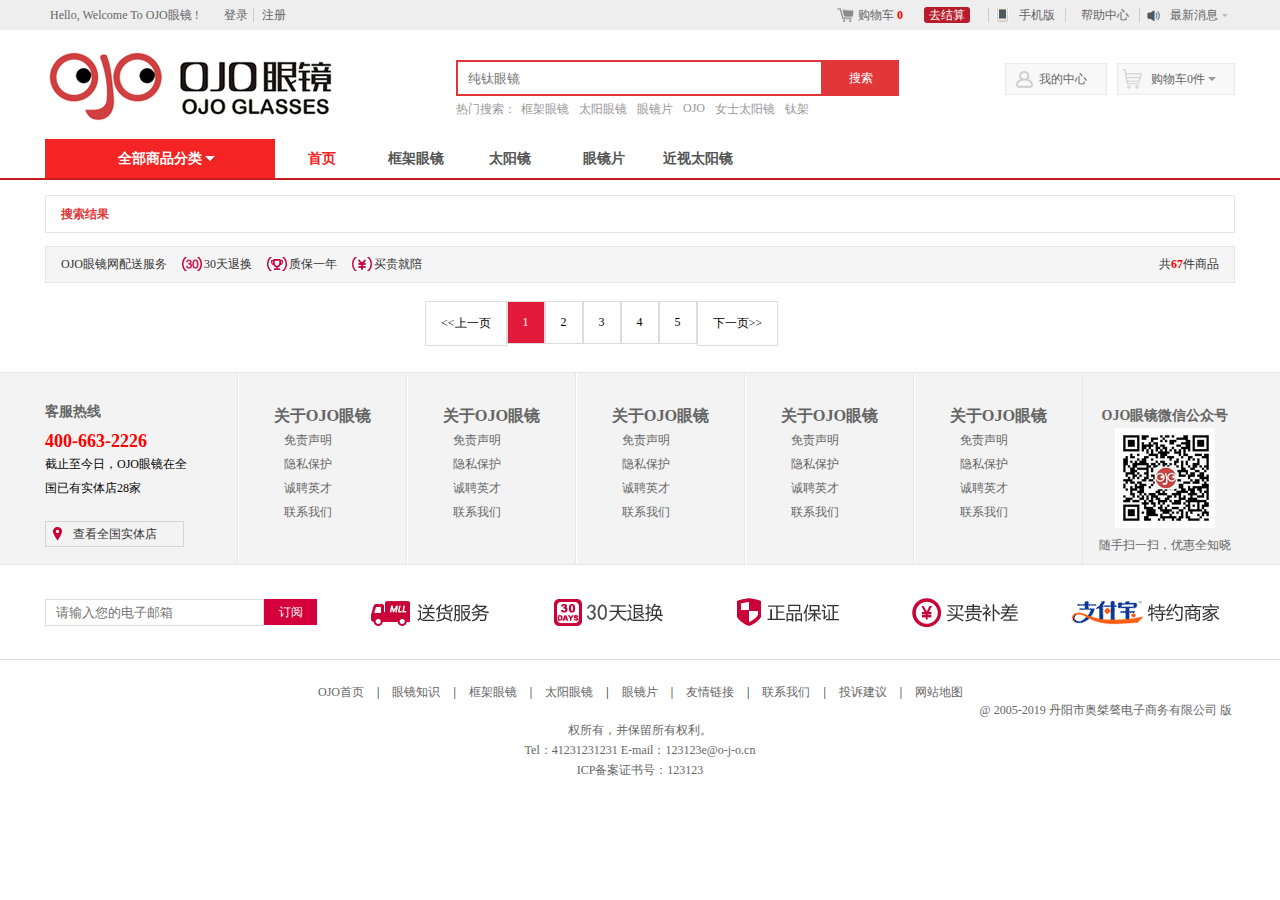
<file: 邱豪/goods.html>
<!DOCTYPE html>
<html lang="en">
<head>
    <meta charset="UTF-8">
    <meta name="viewport" content="width=device-width, initial-scale=1.0">
    <meta http-equiv="X-UA-Compatible" content="ie=edge">
    <title>Document</title>
    <link rel="stylesheet" href="css/public.css">
    <link rel="stylesheet" href="css/goods.css">
</head>
<body>
    <div id="top" class="vip">
        <div class="margin">
            <div class="top-l">
                <h3>
                    Hello, Welcome To OJO眼镜 !
                </h3>
                <span class="lr login">
                    <a href="login.html" class="border">登录</a>
                    <a href="register.html">注册</a>
                </span>
                <div class="welcome" style="display:none;float:left;height:28px;">
                    <strong>XXX</strong><em style="margin-left:15px;">退出登录</em>
                </div>
            </div>
            <div class="top-r">
                <p class="cartbox">
                    <span id="cart">购物车</span>
                    <span class="num">0</span>
                    <a href="cart.html" id="pay">去结算</a>
                </p>
                <ul>
                    <li><a href="#" class="phone">手机版</a></li>
                    <li><a href="#">帮助中心</a></li>
                    <li><a href="#" class="listen">最新消息</a></li>
                </ul>
            </div>
        </div>
    </div>
    <header>
        <div class="margin">
            <a href="index.html"><img src="imgs/logo.png" alt="" id="logo"></a>
            <div id="search">
                <p>
                    <input type="text" placeholder="纯钛眼镜"><a id="submit">搜索</a>
                </p>
                    <ul>
                        <li>热门搜索：</li>
                        <li><a href="details.html">框架眼镜</a></li>
                        <li><a href="details.html">太阳眼镜</a></li>
                        <li><a href="details.html">眼镜片</a></li>
                        <li><a href="details.html">OJO</a></li>
                        <li><a href="details.html">女士太阳镜</a></li>
                        <li><a href="details.html">钛架</a></li>
                    </ul>
            </div>
            <div id="header-r">
                <a href="index.html" id="mycenter">我的中心</a>
                <a href="cart.html" class="cart1">
                    购物车<span>0</span>件
                </a>
            </div>
        </div>
    </header>
    <nav>
        <div class="margin">
            <dl>
                <dt id="bigmenu">
                    全部商品分类
                    <div class="smallmenu">
                        <ul class="listnav">
                            <li>
                                <p class="glass"><i></i>框架眼镜</p>
                                <div>
                                    <a>适合</a>
                                    <a>人群</a>
                                    <a>适合</a>
                                    <a>适合</a>
                                    <a>适合</a>
                                </div>
                                <div class="lastmenu">
                                    <div class="menu-l">
                                        <dl>
                                            <dt>适合人群</dt>
                                            <dd><span>|</span><a href="#">男士</a></dd>
                                            <dd><span>|</span><a href="#">女士</a></dd>
                                            <dd><span>|</span><a href="#">儿童</a></dd>
                                        </dl>
                                        <dl>
                                            <dt>材质</dt>
                                            <dd><span>|</span><a href="#">纯钛</a></dd>
                                            <dd><span>|</span><a href="#">钢板</a></dd>
                                            <dd><span>|</span><a href="#">金属合金</a></dd>
                                            <dd><span>|</span><a href="#">木材</a></dd>
                                            <dd><span>|</span><a href="#">TR</a></dd>
                                            <dd><span>|</span><a href="#">PC</a></dd>
                                        </dl>
                                        <dl>
                                            <dt>价格</dt>
                                            <dd><span>|</span><a href="#">0~200元</a></dd>
                                            <dd><span>|</span><a href="#">201~400元</a></dd>
                                            <dd><span>|</span><a href="#">401~600元</a></dd>
                                            <dd><span>|</span><a href="#">601~800元</a></dd>
                                            <dd><span>|</span><a href="#">800元以上</a></dd>
                                        </dl>
                                        <dl>
                                            <dt>类型</dt>
                                            <dd><span>|</span><a href="#">防蓝光</a></dd>
                                            <dd><span>|</span><a href="#">台架</a></dd>
                                            <dd><span>|</span><a href="#">金属合金</a></dd>
                                            <dd><span>|</span><a href="#">木材</a></dd>
                                        </dl>
                                        <dl>
                                            <dt>边框</dt>
                                            <dd><span>|</span><a href="#">全矿</a></dd>
                                            <dd><span>|</span><a href="#">板框</a></dd>
                                            <dd><span>|</span><a href="#">无框</a></dd>
                                        </dl>
                                        <dl>
                                            <dt>框型</dt>
                                            <dd><span>|</span><a href="#">偏方框</a></dd>
                                            <dd><span>|</span><a href="#">偏圆框</a></dd>
                                            <dd><span>|</span><a href="#">多边形</a></dd>
                                        </dl>
                                        <dl>
                                            <dt>品牌</dt>
                                            <dd><span>|</span><a href="#">欧洁鸥/OJO</a></dd>
                                        </dl>
                                    </div>
                                    <div class="menu-r">
                                        <h5>推荐品牌</h5>
                                        <img src="imgs/logo3.gif" alt="">
                                    </div>
                                </div>
                            </li>
                            <li>
                                <p class="glass1"><i></i>太阳镜</p>
                                <div>
                                    <a>适合</a>
                                    <a>人群</a>
                                    <a>适合</a>
                                    <a>适合</a>
                                    <a>适合</a>
                                </div>
                                <div class="lastmenu">
                                    <div class="menu-l">
                                        <dl>
                                            <dt>适合人群</dt>
                                            <dd><span>|</span><a href="#">男士</a></dd>
                                            <dd><span>|</span><a href="#">女士</a></dd>
                                            <dd><span>|</span><a href="#">儿童</a></dd>
                                        </dl>
                                        <dl>
                                            <dt>材质</dt>
                                            <dd><span>|</span><a href="#">纯钛</a></dd>
                                            <dd><span>|</span><a href="#">金属合金</a></dd>
                                            <dd><span>|</span><a href="#">木材</a></dd>
                                            <dd><span>|</span><a href="#">TR</a></dd>
                                        </dl>
                                        <dl>
                                            <dt>价格</dt>
                                            <dd><span>|</span><a href="#">0~200元</a></dd>
                                            <dd><span>|</span><a href="#">201~400元</a></dd>
                                            <dd><span>|</span><a href="#">601~800元</a></dd>
                                            <dd><span>|</span><a href="#">800元以上</a></dd>
                                        </dl>
                                        <dl>
                                            <dt>类型</dt>
                                            <dd><span>|</span><a href="#">防蓝光</a></dd>
                                            <dd><span>|</span><a href="#">台架</a></dd>
                                            <dd><span>|</span><a href="#">木材</a></dd>
                                        </dl>
                                        <dl>
                                            <dt>边框</dt>
                                            <dd><span>|</span><a href="#">全矿</a></dd>
                                            <dd><span>|</span><a href="#">无框</a></dd>
                                        </dl>
                                        <dl>
                                            <dt>框型</dt>
                                            <dd><span>|</span><a href="#">偏方框</a></dd>
                                            <dd><span>|</span><a href="#">偏圆框</a></dd>
                                            <dd><span>|</span><a href="#">多边形</a></dd>
                                        </dl>
                                        <dl>
                                            <dt>品牌</dt>
                                            <dd><span>|</span><a href="#">欧洁鸥/OJO</a></dd>
                                        </dl>
                                    </div>
                                    <div class="menu-r">
                                        <h5>推荐品牌</h5>
                                        <img src="imgs/logo3.gif" alt="">
                                    </div>
                            </li>
                            <li>
                                <p class="glass2"><i></i>眼镜片</p>
                                <a>适合</a>
                                <a>适合</a>
                                <a>适合</a>
                                <a>适合</a>
                                <div class="lastmenu">
                                    <div class="menu-l">
                                        <dl>
                                            <dt>适合人群</dt>
                                            <dd><span>|</span><a href="#">男士</a></dd>
                                            <dd><span>|</span><a href="#">儿童</a></dd>
                                        </dl>
                                        <dl>
                                            <dt>材质</dt>
                                            <dd><span>|</span><a href="#">纯钛</a></dd>
                                            <dd><span>|</span><a href="#">金属合金</a></dd>
                                            <dd><span>|</span><a href="#">TR</a></dd>
                                        </dl>
                                        <dl>
                                            <dt>价格</dt>
                                            <dd><span>|</span><a href="#">0~200元</a></dd>
                                            <dd><span>|</span><a href="#">201~400元</a></dd>
                                        </dl>
                                        <dl>
                                            <dt>类型</dt>
                                            <dd><span>|</span><a href="#">防蓝光</a></dd>
                                            <dd><span>|</span><a href="#">台架</a></dd>
                                            <dd><span>|</span><a href="#">木材</a></dd>
                                        </dl>
                                        <dl>
                                            <dt>边框</dt>
                                            <dd><span>|</span><a href="#">全矿</a></dd>
                                            <dd><span>|</span><a href="#">无框</a></dd>
                                        </dl>
                                        <dl>
                                            <dt>框型</dt>
                                            <dd><span>|</span><a href="#">偏方框</a></dd>
                                            <dd><span>|</span><a href="#">多边形</a></dd>
                                        </dl>
                                    </div>
                                    <div class="menu-r">
                                        <h5>推荐品牌</h5>
                                        <img src="imgs/logo3.gif" alt="">
                                    </div>
                            </li>
                            <li>
                                <p class="glass3"><i></i>功能眼镜</p>
                                <a>适合</a>
                                <a>人群</a>
                                <div class="lastmenu">
                                    <div class="menu-l">
                                        <dl>
                                            <dt>适合人群</dt>
                                            <dd><span>|</span><a href="#">男士</a></dd>
                                            <dd><span>|</span><a href="#">儿童</a></dd>
                                        </dl>
                                        <dl>
                                            <dt>材质</dt>
                                            <dd><span>|</span><a href="#">纯钛</a></dd>
                                            <dd><span>|</span><a href="#">金属合金</a></dd>
                                            <dd><span>|</span><a href="#">木材</a></dd>
                                            <dd><span>|</span><a href="#">TR</a></dd>
                                            <dd><span>|</span><a href="#">PC</a></dd>
                                        </dl>
                                        <dl>
                                            <dt>价格</dt>
                                            <dd><span>|</span><a href="#">0~200元</a></dd>
                                            <dd><span>|</span><a href="#">201~400元</a></dd>
                                            <dd><span>|</span><a href="#">401~600元</a></dd>
                                            <dd><span>|</span><a href="#">601~800元</a></dd>
                                            <dd><span>|</span><a href="#">800元以上</a></dd>
                                        </dl>
                                        <dl>
                                            <dt>类型</dt>
                                            <dd><span>|</span><a href="#">防蓝光</a></dd>
                                            <dd><span>|</span><a href="#">台架</a></dd>
                                            <dd><span>|</span><a href="#">金属合金</a></dd>
                                            <dd><span>|</span><a href="#">木材</a></dd>
                                        </dl>
                                        <dl>
                                            <dt>边框</dt>
                                            <dd><span>|</span><a href="#">全矿</a></dd>
                                            <dd><span>|</span><a href="#">无框</a></dd>
                                        </dl>
                                        <dl>
                                            <dt>框型</dt>
                                            <dd><span>|</span><a href="#">偏圆框</a></dd>
                                            <dd><span>|</span><a href="#">多边形</a></dd>
                                        </dl>
                                        <dl>
                                            <dt>品牌</dt>
                                            <dd><span>|</span><a href="#">欧洁鸥/OJO</a></dd>
                                        </dl>
                                    </div>
                                    <div class="menu-r">
                                        <h5>推荐品牌</h5>
                                        <img src="imgs/logo3.gif" alt="">
                                    </div>
                            </li>
                        </ul>
                        <p class="b">
                            <strong>推荐</strong>
                            <span>近视太阳镜</span>
                            <span>近视</span>
                        </p>
                        <p class="b1">
                            <strong>推荐</strong>
                            <strong>推荐</strong>
                            <strong>推荐</strong>
                            <strong>推荐</strong>
                        </p>
                        <p class="b1">
                            <strong>品牌中心</strong>
                            <strong>OJO体验店</strong>
                        </p>
                    </div>
                </dt>
                <dd class="firsta"><a href="#">首页</a></dd>
                <dd><a href="#">框架眼镜</a></dd>
                <dd><a href="#">太阳镜</a></dd>
                <dd><a href="#">眼镜片</a></dd>
                <dd><a href="#" class="lasta">近视太阳镜</a></dd>
            </dl>
        </div>
    </nav>

    <div id="status">
        <div class="margin">
            <p>搜索结果</p>
        </div>
    </div>

    <main>
        <div class="margin">
            <div class="goodsnum">
                <ul>
                    <li>
                        <span>OJO眼镜网配送服务</span>
                    </li>
                    <li>
                        <span class="p1">30天退换</span>
                    </li>
                    <li>
                        <span class="p2">质保一年</span>
                    </li>
                    <li>
                        <span class="p3">买贵就陪</span>
                    </li>
                </ul>
                <p>共<strong>67</strong>件商品</p>
            </div>

            <div class="goodslist">
                <ul id="cont">
                    <!-- <li>
                        
                    </li> -->
                    <!-- <li>
                        <a href="#">
                            <img src="imgs/goods.png" alt="">
                        </a>
                        <div class="goods-price">
                            <span>￥368</span>
                            <span class="teprice">￥158</span>
                            <span class="sell">已售313件</span>
                        </div>
                        <p><a href="#">欧洁鸥OJO 男士 商务镁铝务铝务铝务镁铝务镁铝合金防蓝鸥OJO 银色</a></p>
                    </li> -->
                </ul>
            </div>

            <div class="page">
                <ul class="clear">
                    <li><span id="btnL">&lt;&lt;上一页</span></li>
                    <li class="red"><span>1</span></li>
                    <li><span>2</span></li>
                    <li><span>3</span></li>
                    <li><span>4</span></li>
                    <li><span>5</span></li>
                    <li><span id="btnR">下一页&gt;&gt;</span></li>
                </ul>
            </div>
        </div>
    </main>

    <div id="map">
        <div class="margin">
            <ul>
                <li><h3>客服热线</h3></li>
                <li><strong>400-663-2226</strong></li>
                <li><span>截止至今日，OJO眼镜在全国已有实体店28家</span></li>
                <li><a href="#">查看全国实体店</a></li>
            </ul>
            <dl>
                <dt><h3>关于OJO眼镜</h3></dt>
                <dd><a href="#">免责声明</a></dd>
                <dd><a href="#">隐私保护</a></dd>
                <dd><a href="#">诚聘英才</a></dd>
                <dd><a href="#">联系我们</a></dd>
            </dl>
            <dl>
                <dt><h3>关于OJO眼镜</h3></dt>
                <dd><a href="#">免责声明</a></dd>
                <dd><a href="#">隐私保护</a></dd>
                <dd><a href="#">诚聘英才</a></dd>
                <dd><a href="#">联系我们</a></dd>
            </dl>
            <dl>
                <dt><h3>关于OJO眼镜</h3></dt>
                <dd><a href="#">免责声明</a></dd>
                <dd><a href="#">隐私保护</a></dd>
                <dd><a href="#">诚聘英才</a></dd>
                <dd><a href="#">联系我们</a></dd>
            </dl>
            <dl>
                <dt><h3>关于OJO眼镜</h3></dt>
                <dd><a href="#">免责声明</a></dd>
                <dd><a href="#">隐私保护</a></dd>
                <dd><a href="#">诚聘英才</a></dd>
                <dd><a href="#">联系我们</a></dd>
            </dl>
            <dl>
                <dt><h3>关于OJO眼镜</h3></dt>
                <dd><a href="#">免责声明</a></dd>
                <dd><a href="#">隐私保护</a></dd>
                <dd><a href="#">诚聘英才</a></dd>
                <dd><a href="#">联系我们</a></dd>
            </dl>
            <div class="wecat">
                <h3>OJO眼镜微信公众号</h3>
                <img src="imgs/wecat.png" alt="">
                <p>随手扫一扫，优惠全知晓</p>
            </div>
        </div>
    </div>
    <div id="email">
        <div class="margin">
            <div class="myemail">
                <input type="text" placeholder="请输入您的电子邮箱"><a href="#">订阅</a>
            </div>
            <img src="imgs/paybao.png">
        </div>
    </div>
    <footer>
        <div class="margin">
            <div class="sm">
                <ul>
                    <li class="clear">
                        <a href="#">OJO首页</a><span>|</span>
                    </li>
                    <li>
                        <a href="#">眼镜知识</a><span>|</span>
                    </li>
                    <li>
                        <a href="#">框架眼镜</a><span>|</span>
                    </li>
                    <li>
                        <a href="#">太阳眼镜</a><span>|</span>
                    </li>
                    <li>
                        <a href="#">眼镜片</a><span>|</span>
                    </li>
                    <li>
                        <a href="#">友情链接</a><span>|</span>
                    </li>
                    <li>
                        <a href="#">联系我们</a><span>|</span>
                    </li>
                    <li>
                        <a href="#">投诉建议</a><span>|</span>
                    </li>
                    <li><a href="#">网站地图</a></li>
                </ul>
                <p>@ 2005-2019 丹阳市奥桀骜电子商务有限公司 版权所有，并保留所有权利。</p>
                <p>Tel：41231231231 E-mail：123123e@o-j-o.cn</p>
                <p>ICP备案证书号：123123</p>
            </div>
        </div>
    </footer>
</body>
<script src="js/jquery.js"></script>
<script src="js/ajax.js"></script>
<script src="js/cookie.js"></script>
<script src="js/goods.js"></script>
</html>
</file>
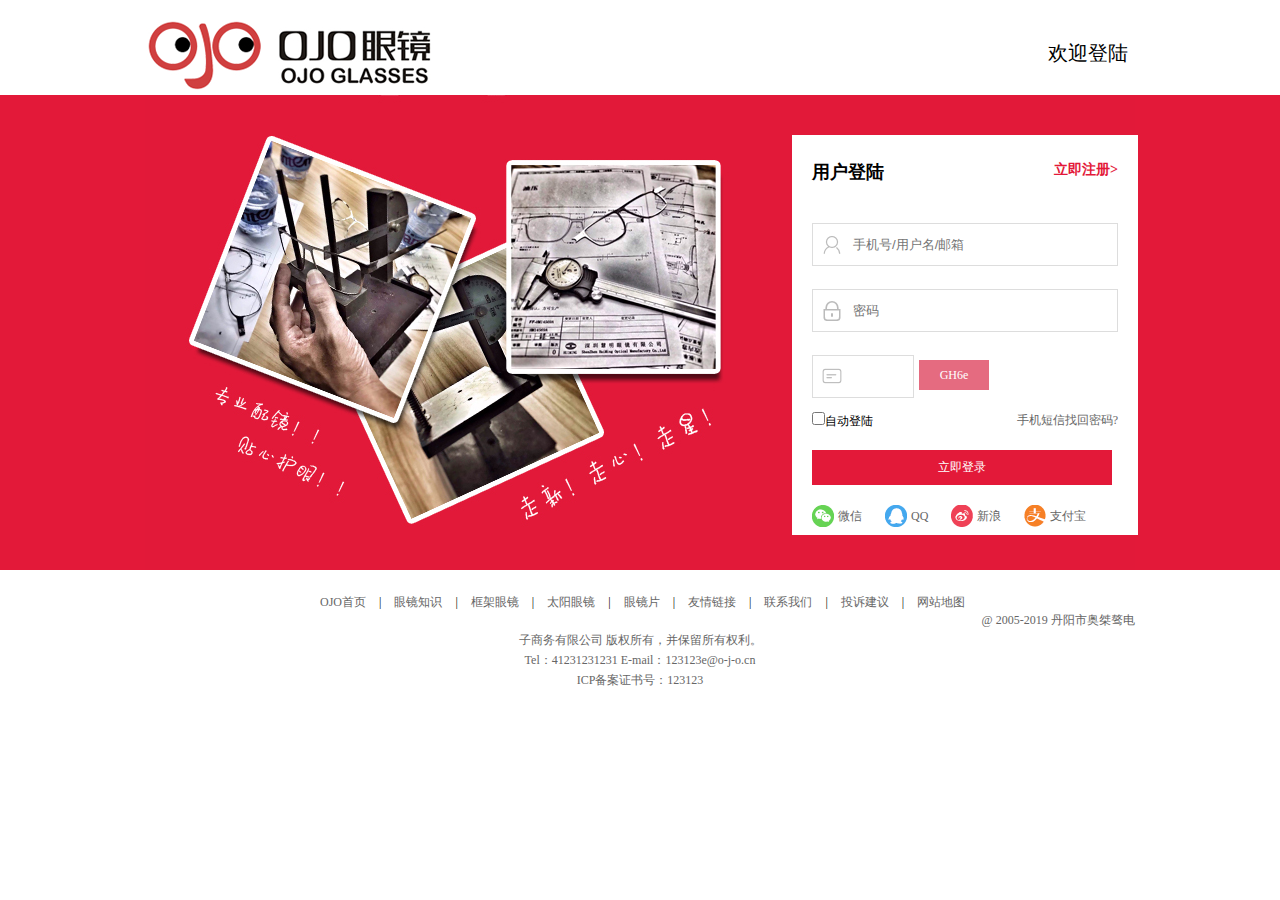
<file: 邱豪/login.html>
<!DOCTYPE html>
<html lang="en">
<head>
    <meta charset="UTF-8">
    <meta name="viewport" content="width=device-width, initial-scale=1.0">
    <meta http-equiv="X-UA-Compatible" content="ie=edge">
    <title>Document</title>
    <link rel="stylesheet" href="css/public.css">
    <link rel="stylesheet" href="css/login.css">
</head>
<body>
    <header>
        <div class="margin">
            <img src="imgs/logo.png" alt="图片加载失败，请刷新后再试">
            <span>欢迎登陆</span>
        </div>
    </header>
    <main>
        <div class="margin">
            <div class="loginbox">
                <ul>
                    <li>
                        <h3>
                            <span>用户登陆</span>
                            <a href="register.html">立即注册&gt;</a>
                        </h3>
                    </li>
                    <li>
                        <i></i>
                        <input type="text" placeholder="手机号/用户名/邮箱" id="user">
                    </li>
                    <li>
                        <input type="text" placeholder="密码" id="pass">
                    </li>
                    <li style="height:40px;">
                        <input type="text" id="code">
                        <span id="vcode" style="color:#fff;">74s3</span>
                    </li>
                    <li>
                        <input type="checkbox" id="autologin"><span>自动登陆</span>
                        <a href="#" class="find">手机短信找回密码?</a>
                    </li>
                    <li>
                        <a href="#" class="loginnow" id="loginnow">立即登录</a>
                    </li>
                    <li class="flink">
                        <a href="#" id="wechat">微信</a>
                        <a href="#" id="qq">QQ</a>
                        <a href="#" id="sina">新浪</a>
                        <a href="#" id="pay">支付宝</a>
                    </li>
                </ul>
            </div>
        </div>
    </main>

    <footer>
        <div class="margin">
            <div class="sm">
                <ul>
                    <li class="clear">
                        <a href="#">OJO首页</a><span>|</span>
                    </li>
                    <li>
                        <a href="#">眼镜知识</a><span>|</span>
                    </li>
                    <li>
                        <a href="#">框架眼镜</a><span>|</span>
                    </li>
                    <li>
                        <a href="#">太阳眼镜</a><span>|</span>
                    </li>
                    <li>
                        <a href="#">眼镜片</a><span>|</span>
                    </li>
                    <li>
                        <a href="#">友情链接</a><span>|</span>
                    </li>
                    <li>
                        <a href="#">联系我们</a><span>|</span>
                    </li>
                    <li>
                        <a href="#">投诉建议</a><span>|</span>
                    </li>
                    <li><a href="#">网站地图</a></li>
                </ul>
                <p>@ 2005-2019 丹阳市奥桀骜电子商务有限公司 版权所有，并保留所有权利。</p>
                <p>Tel：41231231231 E-mail：123123e@o-j-o.cn</p>
                <p>ICP备案证书号：123123</p>
            </div>
        </div>
    </footer>
</body>
<script src="js/cookie.js"></script>
<script src="js/login.js"></script>
</html>
</file>
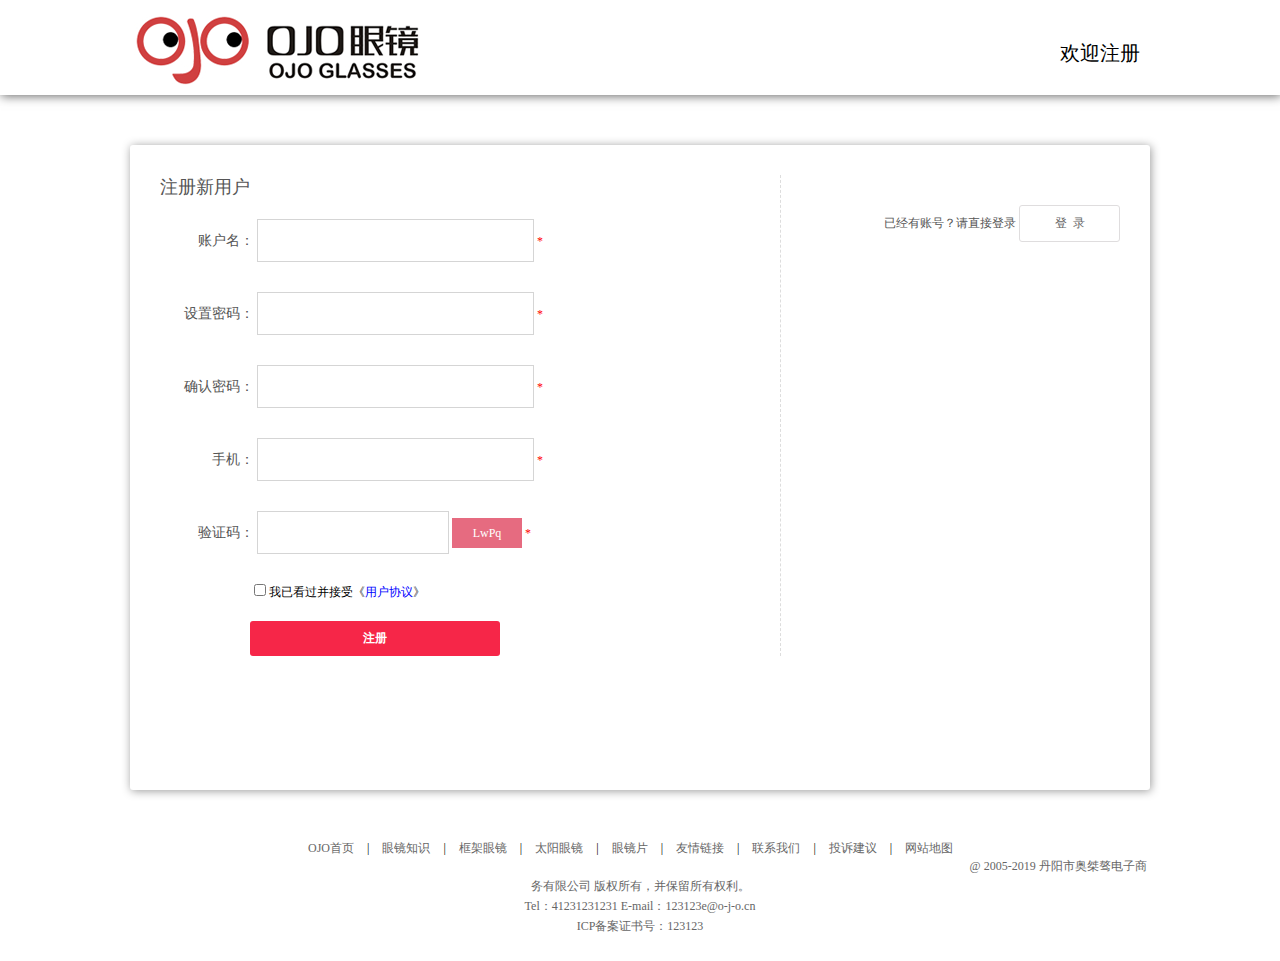
<file: 邱豪/register.html>
<!DOCTYPE html>
<html lang="en">
<head>
    <meta charset="UTF-8">
    <meta name="viewport" content="width=device-width, initial-scale=1.0">
    <meta http-equiv="X-UA-Compatible" content="ie=edge">
    <title>Document</title>
    <link rel="stylesheet" href="css/public.css">
    <link rel="stylesheet" href="css/register.css">
</head>
<body>
    <header>
        <div class="margin">
            <img src="imgs/logo.png" alt="图片加载失败，请刷新后再试">
            <span>欢迎注册</span>
        </div>
    </header>
    <main>
        <div class="margin">
            <form>
                <dl>
                    <dt>注册新用户</dt>
                    <dd>
                        <span>账户名：</span>
                        <input type="text" id="reg-user">
                        <u id="name1">*</u>
                    </dd>
                    <dd>
                        <span>设置密码：</span>
                        <input type="text" id="reg-pass1">
                        <u>*</u>
                    </dd>
                    <dd>
                        <span>确认密码：</span>
                        <input type="text" id="reg-pass2">
                        <u>*</u>
                    </dd>
                    <dd>
                        <span>手机：</span>
                        <input type="text" id="reg-phone">
                        <u>*</u>
                    </dd>
                    <dd>
                        <span>验证码：</span>
                        <input type="text" id="reg-code">
                        <a class="vcode" style="color:#fff;">774s</a>
                        <u id="codetest">*</u>
                    </dd>
                    <dd>
                        <input type="checkbox" id="agreement">
                        <i>我已看过并接受《<a href="#">用户协议</a>》</i>
                    </dd>
                    <dd>
                        <strong id="reg">注册</strong>
                    </dd>
                </dl>
                <div class="login">
                    <span>已经有账号？请直接登录</span>
                    <a href="login.html">登&nbsp;&nbsp;录</a>
                </div>
            </form>
        </div>
    </main>


    <footer>
        <div class="margin">
            <div class="sm">
                <ul>
                    <li class="clear">
                        <a href="#">OJO首页</a><span>|</span>
                    </li>
                    <li>
                        <a href="#">眼镜知识</a><span>|</span>
                    </li>
                    <li>
                        <a href="#">框架眼镜</a><span>|</span>
                    </li>
                    <li>
                        <a href="#">太阳眼镜</a><span>|</span>
                    </li>
                    <li>
                        <a href="#">眼镜片</a><span>|</span>
                    </li>
                    <li>
                        <a href="#">友情链接</a><span>|</span>
                    </li>
                    <li>
                        <a href="#">联系我们</a><span>|</span>
                    </li>
                    <li>
                        <a href="#">投诉建议</a><span>|</span>
                    </li>
                    <li><a href="#">网站地图</a></li>
                </ul>
                <p>@ 2005-2019 丹阳市奥桀骜电子商务有限公司 版权所有，并保留所有权利。</p>
                <p>Tel：41231231231 E-mail：123123e@o-j-o.cn</p>
                <p>ICP备案证书号：123123</p>
            </div>
        </div>
    </footer>
</body>
<script src="js/cookie.js"></script>
<script src="js/register.js"></script>
</html>
</file>
<file: 邱豪/css/public.css>
@charset "utf-8";
/* CSS Document */


body,ol,ul,h1,h2,h3,h4,h5,h6,p,dl,dd,fieldset,legend,input,textarea,select,figure
{margin:0;padding:0;}
body{font:12px "微软雅黑";word-wrap:break-word;}
a,u,s,del{color:#666;text-decoration:none;} 
fieldset,a img,.bor0 {border:0;}
i,em,b{font-style:normal;font-weight:100;}
li{list-style:none;}
img{vertical-align:middle;}
table{border-collapse:collapse;}/*细线边框*/
textarea{}/*禁止放大缩小*/


/*首行缩进2个字*/
.ind2{text-indent:2em;}

/*文本溢出出现省略号*/
.over{white-space:nowrap;overflow:hidden;text-overflow:ellipsis;}

/*图片垂直对齐*/
.valign{text-align:center;}
.valign img{vertical-align:middle;}
.valign:after{content:"";vertical-align:middle;height:100%;display:inline-block;}

.clear:before{content:"";display:table;}/*解决margin-top传递问题*/
.clear:after{content:"";clear:both;display:block;}/*清除浮动*/
</file>
<file: 邱豪/css/index.css>
.margin {
  width: 1190px;
  margin: 0 auto;
  background: #fff; }

body {
  background: #fbf7f8; }

#top {
  height: 30px;
  background: #eee;
  font: 12px/30px "";
  color: #666; }
  #top .top-l {
    float: left; }
    .welcome{
      display:none;
      float:left;
      height:28px;
    }
    .welcome em{margin-left:15px;cursor: pointer;}
    #top .top-l h3 {
      float: left;
      margin-left: 5px;
      font: 12px/30px ""; }
    #top .top-l .lr {
      float: left;
      margin-left: 20px; }
      #top .top-l .lr a {
        padding: 0 5px; }
        #top .top-l .lr a:hover {
          color: #f42424; }
      #top .top-l .lr .border {
        border-right: 1px solid #ccc; }
  #top .top-r {
    float: right;
    width: 400px; }
    #top .top-r .cartbox {
      float: left; }
      #top .top-r .cartbox #cart {
        background: url("../imgs/goshop1.png") no-repeat left;
        padding-left: 23px;
        cursor: pointer; }
        #top .top-r .cartbox #cart:hover {
          color: #f42424; }
      #top .top-r .cartbox .num {
        color: #f00;
        font-weight: 700; }
      #top .top-r .cartbox #pay {
        margin: 0 18px;
        height: 17px;
        width: 46px;
        background: #b81c2a;
        color: #fff;
        padding: 1px 5px;
        border-radius: 3px; }
    #top .top-r ul li {
      float: left; }
      #top .top-r ul li a {
        border-left: 1px solid #ccc;
        padding: 0 10px 0 15px; }
        #top .top-r ul li a:hover {
          color: #f42424; }
      #top .top-r ul li a.phone {
        background: url("../imgs/phone.png") no-repeat 7px;
        padding: 0 10px 0 30px; }
      #top .top-r ul li a.listen {
        background-image: url("../imgs/listen.png"), url("../imgs/xiajian.png");
        background-repeat: no-repeat;
        background-position: 7px,right;
        padding: 0 10px 0 30px; }

header {
  background: #fff;
  height: 109px; }
  header #logo {
    float: left;
    margin: 21px 0 0 2px; }
  header #search {
    float: left;
    margin: 30px 0 0 124px; }
    header #search input {
      border: 2px solid #e13738;
      height: 12px;
      padding: 10px;
      width: 343px;
      float: left;
      outline: none; }
    header #search #submit {
      width: 76px;
      height: 36px;
      background: #e13738;
      display: block;
      float: left;
      color: #fff;
      font: 12px/36px "";
      text-align: center;
      cursor: pointer; }
    header #search ul li {
      float: left;
      color: #999;
      margin-top: 5px; }
      header #search ul li a {
        padding: 0 5px;
        color: #999; }
        header #search ul li a:hover {
          color: #f42424; }
  header #header-r {
    float: right;
    margin-top: 33px; }
    header #header-r a {
      height: 30px;
      border: 1px solid #eaeaea;
      display: block;
      float: left;
      text-indent: 33px;
      color: #666;
      line-height: 30px; }
    header #header-r #mycenter {
      width: 100px;
      background: #f8f8f8 url("../imgs/r1.png") no-repeat 10px; }
      header #header-r #mycenter:hover {
        color: #f42424; }
    header #header-r .cart1 {
      width: 116px;
      margin-left: 10px;
      background-color: #f8f8f8;
      background-image: url("../imgs/che.png"), url("../imgs/xiajian1.png");
      background-repeat: no-repeat;
      background-position: 5px,90px; }
      header #header-r .cart1:hover {
        color: #f42424; }

nav {
  background: #fff;
  height: 39px;
  border-bottom: 2px solid #c31d1d; }
  nav dl #bigmenu {
    font: 14px/39px "";
    width: 230px;
    height: 39px;
    background: #f42424 url("../imgs/xiajian2.png") no-repeat 160px;
    color: #fff;
    text-align: center;
    font-weight: 700;
    float: left;
    cursor: pointer; }
  nav dl dd {
    float: left;
    font: 14px/39px "";
    width: 94px;
    height: 39px;
    text-align: center; }
    nav dl dd a {
      color: #555;
      font-weight: 700; }
      nav dl dd a:hover {
        color: #f42424; }
  nav dl dd.firsta a {
    color: #f42424; }
  nav dl dd.lasta {
    width: 110px; }


  nav dl #bigmenu{
    position: relative;
  }
  nav dl #bigmenu .smallmenu{
    text-align: left;
    z-index: 12;
    position: absolute;
    width:230px;
    height:500px;
    background:rgba(0,0,0,0.4);
    top:39px;
  }
  .smallmenu ul li .lastmenu{
    display:none;
    width:785px;
    height:498px;
    border:1px solid #bcbcbc;
    position: absolute;
    left:230px;
    top:0px;
  }
  .smallmenu .lastmenu .menu-l{
    width:531px;
    height:498px;
    background:#fff;
    border-right:1px solid #bcbcbc;
    float:left;
  }
  .smallmenu .lastmenu .menu-l dl{
    height:56px;
    border-bottom:1px solid #e7e7e7;
    width:495px;
    display: flex;
  }
  .smallmenu .lastmenu .menu-l dl dt{
    font-size:17px;
    font-weight: 700;
    padding:0 12px;
    width:48px;
    color:#f00;
    line-height: 16px;
    margin-top:15px;
  }
  .smallmenu .lastmenu .menu-l dl dd{
    margin-top:5px;
    text-align: left;
    color:#000;
    font-size:12px;
  }
  .smallmenu .lastmenu .menu-l dl dd a{
    color:#333;
  }
  .smallmenu .lastmenu .menu-r{
    background:#f9f9f9;
    height:498px;
    float: right;
    width:253px;
    padding:20px;
    box-sizing: border-box;
  }
  .smallmenu .lastmenu .menu-r h5{
    color:#f00;
  }
  nav dl #bigmenu .smallmenu ul li{
    width:196px;
    height:69px;
    padding:10px 15px;
    overflow: hidden;
  }
  nav dl #bigmenu .smallmenu ul li p{
    height:34px;
  }
  nav dl #bigmenu .smallmenu ul li p i{
    margin-right:5px;
  }
  nav dl #bigmenu .smallmenu ul li a{
    color:#bfbfbf;
    margin-left:5px;
  }
  nav dl #bigmenu .smallmenu ul li a:hover{
    color:#f00;
  }
  nav dl #bigmenu .smallmenu ul li:hover{
    background:#000;
  }
  nav dl #bigmenu .smallmenu ul li p.glass i{
    background:url("../imgs/banner-bg.png")no-repeat 0 -4px;
    width:30px;height:12px;
    display: inline-block;
  }
  nav dl #bigmenu .smallmenu ul li p.glass1 i{
    background:url("../imgs/banner-bg.png")no-repeat 0 -25px;
    width:30px;height:12px;
    display: inline-block;
  }
  nav dl #bigmenu .smallmenu ul li p.glass2 i{
    background:url("../imgs/banner-bg.png")no-repeat 0 -40px;
    width:30px;height:18px;
    display: inline-block;
  }
  nav dl #bigmenu .smallmenu ul li p.glass3 i{
    background:url("../imgs/banner-bg.png")no-repeat 0 -66px;
    width:30px;height:12px;
    display: inline-block;
  }
  nav dl #bigmenu .smallmenu .b{
    padding:3px 15px;
  }
  nav dl #bigmenu .smallmenu .b strong{
    margin-right:5px;
  }
  nav dl #bigmenu .smallmenu .b1{
    padding:3px 15px;
  }
  nav dl #bigmenu .smallmenu .b1 strong{
    margin-right:5px;
  }
  nav dl #bigmenu .smallmenu .b1 strong:hover{
    color:#f00;
  }
  nav dl #bigmenu .smallmenu .b span:hover{
    color:#f00;
  }
html{
  overflow-x: hidden;
}

#banner .margin {
  background: none; }

#banner .imgbox1 {
  position: relative;
  height: 500px; }
  #banner .imgbox1 img {
    position: absolute;
    width: 100%; }

#banner .promise {
  height: 136px; }
  #banner .promise img {
    margin-top: 48px; }

#advert {
  background: #fbf7f8;
  height: 311px; }
  #advert .advert-l {
    float: left; }
    #advert .advert-l img {
      margin-bottom: 10px;
      border: 1px solid #ddd; }
    #advert .advert-l .advert-l-b {
      width: 228px;
      height: 195px;
      border: 1px solid #ddd; }
    #advert .advert-l p {
      display: flex; }
      #advert .advert-l p span {
        line-height: 31px;
        flex: 1;
        text-align: center;
        height: 31px;
        background: #f6f6f6;
        border: 1px solid #ddd;
        cursor: pointer; }
      #advert .advert-l p span.typeon {
        background: none;
        font-weight: 700;
        color: #000;
        border: none;
        border-top: 2px solid #f00; }
        .ding1{display:none;}
        .ding1 input{
          width:200px;
          height:30px;
          border:1px solid #ddd;
          margin:20px 0 20px 10px;
        }
        .ding1 a{
          display:block;
          margin-left:10px;
          width:40px;
          color:#fff;
          border-radius:5px;
          background:#f99;
          text-align: center;
          font:12px/24px "";
          padding:5px 10px;
        }
    #advert .advert-l ul {
      margin: 14px 0 0 20px; }
      #advert .advert-l ul li a {
        font: 12px/25px ""; }
        #advert .advert-l ul li a:hover {
          color: #f42424; }
  #advert .advert-r {
    margin-left: 10px;
    float: left; }
    #advert .advert-r strong {
      background: #fbf7f8;
      height: 31px;
      display: block; }
      #advert .advert-r strong span {
        font: 16px/30px "";
        font-weight: 700;
        color: #000;
        float: left; }
      #advert .advert-r strong span.red {
        color: #d70000; }
      #advert .advert-r strong span.week {
        font-size: 12px;
        color: #fff;
        line-height: 21px;
        background: url("../imgs/bg7.png") no-repeat;
        cursor: pointer;
        width: 67px;
        height: 21px;
        text-indent: 10px; }
    #advert .advert-r .advertbox {
      overflow: hidden;
      height: 278px;
      width: 948px;
      border: 1px solid #ddd; }
      #advert .advert-r .advertbox .advertgoods1 {
        margin:0 8px;
        text-align: center;
        float: left; }
        #advert .advert-r .advertbox .advertgoods1 .img img {
          cursor: pointer;
          padding: 15px 5px;
          height: 192px;
          width: 290px; }
        #advert .advert-r .advertbox .advertgoods1 p {
          font: 12px/21px ""; }
          #advert .advert-r .advertbox .advertgoods1 p a {
            overflow: hidden;text-overflow:ellipsis;
            white-space: nowrap;display: inline-block;width:230px;
            color: #000; }
            #advert .advert-r .advertbox .advertgoods1 p a:hover{
              color:#f99;
            }
          #advert .advert-r .advertbox .advertgoods1 p span {
            color: #999; }
          #advert .advert-r .advertbox .advertgoods1 p span.pr-red {
            color: #d70000;
            font-size: 18px; }

#hotbuy {
  background: #fbf7f8;
  margin-top: 26px;
  height: 359px; }
  #hotbuy h3 {
    height: 54px;
    border-bottom: 1px solid #ddd;
    font: 12px/54px ""; }
    #hotbuy h3 img {
      float: left; }
    #hotbuy h3 span {
      float: left;
      margin-left: 18px; }
    #hotbuy h3 ul {
      float: left; }
      #hotbuy h3 ul li {
        font-size:30px;
        font-weight:700;
        float: left; }
    #hotbuy h3 a {
      float: right;
      margin-right: 16px;
      color: #646464; }
  #hotbuy .hotgoods {
    height:305px;
    overflow: hidden; }
    #hotbuy .hotgoods li {
      height: 305px;
      float: left;
      margin-left: 7px;
       }
      #hotbuy .hotgoods li .hotimgs {
        position: relative; }
        #hotbuy .hotgoods li .hotimgs img {
          height: 148px;
          margin: 23px 0; }
        #hotbuy .hotgoods li .hotimgs span {
          display: block;
          position: absolute;
          width: 57px;
          height: 57px;
          border-radius: 50%;
          background: #ff5555;
          font: 16px/57px "";
          color: #fff;
          text-align: center;
          bottom: 10px;
          right: 15px; }
      #hotbuy .hotgoods li p {
        overflow: hidden;text-overflow:ellipsis;
            white-space: nowrap;display: inline-block;width:230px;
        font: 12px/32px ""; }
      #hotbuy .hotgoods li .hotprice {
        margin-top: 10px; }
        #hotbuy .hotgoods li .hotprice .hotprice1 {
          float: left; }
          #hotbuy .hotgoods li .hotprice .hotprice1 span {
            text-decoration: line-through;
            display: block;
            font-size: 14px;
            color: #b7b7b7; }
            #hotbuy .hotgoods li .details1{
              cursor: pointer;
            }
            #hotbuy .hotgoods li .details1:hover{
              color:#f99;
            }
          #hotbuy .hotgoods li .hotprice .hotprice1 span.tep {
            text-decoration: none;
            color: #ff5555;
            font-size: 18px; }
        #hotbuy .hotgoods li .hotprice #goshop {
          float: right;
          width: 110px;
          height: 40px;
          background: #ff5555;
          color: #fff;
          font: 18px/40px "";
          text-align: center; }

main {
  background: #fbf7f8; }
  main #f1 {
    margin-top: 32px;
    height: 565px; }
    main #f1 .f1-l {
      float: left;
      width: 230px; }
      main #f1 .f1-l .title {
        width: 231px;
        height: 64px;
        background: #dab0a8; }
        main #f1 .f1-l .title i {
          margin: 8px 0 0 12px;
          display: block;
          float: left;
          width: 42px;
          height: 34px;
          background: url("../imgs/bg1.png") 0 3px;
          font-size: 24px;
          font-weight: 700;
          color: #fff;
          opacity: 0.5;
          text-indent: -5px; }
        main #f1 .f1-l .title span {
          float: left;
          font: 18px/64px "";
          font-weight: 700;
          color: #fff;
          background: url("../imgs/bg1.png") 0 -90px;
          text-indent: 64px;
          width: 136px; }

      main .imgbox{
        position: relative;
        height:250px;

      }
      main .imgbox img{
        position: absolute;
      }
    
      main .imgbox2{
        position: relative;
        height:250px;

      }
      main .imgbox2 img{
        position: absolute;
      }

      main #f1 .f1-l .rank h3 {
        height: 52px;
        font: 16px/52px "";
        margin: 0 10px;
        text-align: center;
        border-bottom: 1px solid #ddd; }
      main #f1 .f1-l .rank ul li {
        padding: 5px 0;
        margin: 0 5px;
        border-bottom: 1px solid #f1f1f1; }
        main #f1 .f1-l .rank ul li img {
          width: 90px;
          height: 60px;
          float: left;
          padding: 7px; }
        main #f1 .f1-l .rank ul li .zhu {
          font: 12px/18px "";
          margin-top: 10px; }
        main #f1 .f1-l .rank ul li .price1 {
          font: 14px/23px "";
          color: #ff503c; }
        main #f1 .f1-l .rank ul li .numc {
          width: 22px;
          height: 22px;
          background: #fc4345;
          display: inline-block;
          color: #fff;
          text-align: center;
          line-height: 22px; }
        main #f1 .f1-l .rank ul li i {
          margin-left: 7px; }
    main #f1 .f1-r {
      width: 959px;
      overflow: hidden;
      float: left;
      color: #d2b09c; }
      main #f1 .f1-r h3 {
        font: 12px/64px "";
        height: 64px;
        border-bottom: 1px solid #e6e6e6; }
        main #f1 .f1-r h3 ul {
          float: left; }
          main #f1 .f1-r h3 ul li {
            float: left;
            cursor: pointer;
            width: 61px;
            text-align: center; }
          main #f1 .f1-r h3 ul li.te {
            margin-left: 25px; }
        main #f1 .f1-r h3 .more {
          float: right;
          margin-right: 16px;
          color: #646464; }
      main #f1 .f1-r .goodslist {
        width: 725px;
        float: left; }
        main #f1 .f1-r .goodslist li {
          float: left;
          text-align: center;
          width: 240px;
          height: 249px;
          border-left: 1px solid #e6e6e6;
          border-bottom: 1px solid #e6e6e6; }
          main #f1 .f1-r .goodslist li img {
            height: 160px;
            padding: 15px 0; }
          main #f1 .f1-r .goodslist li p {
            color: #d2b09c;
            font: 12px/32px ""; }
          main #f1 .f1-r .goodslist li span {
            color: #d2b09c;
            font: 12px/32px ""; }
            main #f1 .f1-r .goodslist li span i {
              font-size: 18px; }
  main #f2 {
    margin-top: 32px;
    height: 565px; }
    main #f2 .f1-l {
      float: left;
      width: 230px; }
      main #f2 .f1-l .title {
        width: 231px;
        height: 64px;
        background: #f77798; }
        main #f2 .f1-l .title i {
          margin: 8px 0 0 12px;
          display: block;
          float: left;
          width: 42px;
          height: 34px;
          background: url("../imgs/bg1.png") 0 3px;
          font-size: 24px;
          font-weight: 700;
          color: #fff;
          opacity: 0.5;
          text-indent: -5px; }
        main #f2 .f1-l .title span {
          float: left;
          font: 18px/64px "";
          font-weight: 700;
          color: #fff;
          background: url("../imgs/bg1.png") 0 -90px;
          text-indent: 64px;
          width: 136px; }
      main #f2 .f1-l .rank h3 {
        height: 52px;
        font: 16px/52px "";
        margin: 0 10px;
        text-align: center;
        border-bottom: 1px solid #ddd; }
      main #f2 .f1-l .rank ul li {
        padding: 5px 0;
        margin: 0 5px;
        border-bottom: 1px solid #f1f1f1; }
        main #f2 .f1-l .rank ul li img {
          width: 90px;
          height: 60px;
          float: left;
          padding: 7px; }
        main #f2 .f1-l .rank ul li .zhu {
          font: 12px/18px "";
          margin-top: 10px; }
        main #f2 .f1-l .rank ul li .price1 {
          font: 14px/23px "";
          color: #ff503c; }
        main #f2 .f1-l .rank ul li .numc {
          width: 22px;
          height: 22px;
          background: #fc4345;
          display: inline-block;
          color: #fff;
          text-align: center;
          line-height: 22px; }
        main #f2 .f1-l .rank ul li i {
          margin-left: 7px; }
    main #f2 .f1-r {
      width: 959px;
      overflow: hidden;
      float: left;
      color: #f77798; }
      main #f2 .f1-r h3 {
        font: 12px/64px "";
        height: 64px;
        border-bottom: 1px solid #e6e6e6; }
        main #f2 .f1-r h3 ul {
          float: left; }
          main #f2 .f1-r h3 ul li {
            float: left;
            cursor: pointer;
            width: 61px;
            text-align: center; }
          main #f2 .f1-r h3 ul li.te {
            margin-left: 25px; }
        main #f2 .f1-r h3 .more {
          float: right;
          margin-right: 16px;
          color: #646464; }
      main #f2 .f1-r .goodslist {
        width: 725px;
        float: left; }
        main #f2 .f1-r .goodslist li {
          float: left;
          text-align: center;
          width: 240px;
          height: 249px;
          border-left: 1px solid #e6e6e6;
          border-bottom: 1px solid #e6e6e6; }
          main #f2 .f1-r .goodslist li img {
            height: 160px;
            padding: 15px 0; }
          main #f2 .f1-r .goodslist li p {
            color: #f77798;
            font: 12px/32px ""; }
          main #f2 .f1-r .goodslist li span {
            color: #f77798;
            font: 12px/32px ""; }
            main #f2 .f1-r .goodslist li span i {
              font-size: 18px; }

#map {
  margin-top: 35px;
  background: #f3f3f3;
  border-top: 1px solid #e6e6e6;
  border-bottom: 1px solid #e6e6e6;
  height: 191px; }
  #map .margin {
    background: none; }
  #map ul {
    border-right: 1px solid #e7e7e7;
    float: left;
    width: 192px;
    height: 191px; }
    #map ul li h3 {
      margin-top: 30px;
      color: #666;
      font-size: 14px;
      margin-bottom: 10px; }
    #map ul li strong {
      font-size: 18px;
      color: #f00; }
    #map ul li span {
      width: 145px;
      display: inline-block;
      font: 12px/24px ""; }
    #map ul li a {
      display: block;
      border: 1px solid #d5d5d5;
      width: 137px;
      height: 24px;
      background: #fff;
      color: #333;
      margin-top: 21px;
      text-align: center;
      line-height: 24px;
      background: url("../imgs/t3.png") no-repeat 7px; }
  #map dl {
    float: left;
    width: 167px;
    height: 191px;
    text-align: center;
    border-left: 1px solid #fff;
    border-right: 1px solid #e7e7e7; }
    #map dl dt {
      margin-top: 30px;
      font: 14px/25px "";
      color: #666; }
    #map dl dd {
      text-indent: -30px;
      font: 12px/24px ""; }
  #map .wecat {
    float: right;
    width: 140px;
    text-align: center; }
    #map .wecat h3 {
      margin-top: 30px;
      display: inline-block;
      font: 14px/25px "";
      color: #666;
      font-weight: 700; }
    #map .wecat p {
      font: 12px/35px "";
      color: #666; }

#email {
  background:#fff;
  height: 94px;
  border-bottom: 1px solid #ddd; }
  #email .myemail {
    float: left;
    margin-top: 34px; }
    #email .myemail input {
      padding: 5px 30px 5px 10px;
      border: 1px solid #ddd;
      float: left; }
    #email .myemail a {
      height: 26px;
      width: 53px;
      background: #d4003c;
      text-align: center;
      font: 12px/26px "";
      color: #fff;
      float: left; }
  #email img {
    float: right; }

footer {
  background:#fff;
  text-align: center;
  height: 121px; }
  footer h4 {
    color: #999;
    padding-top: 10px;
    text-align: left; }
  footer .sm ul {
    height: 16px;
    margin-top: 24px;
    margin-left: 278px;
    display: block; }
    footer .sm ul li {
      float: left; }
      footer .sm ul li a {
        padding: 0 13px; }
  footer .sm p {
    font: 12px/20px "";
    color: #666; }
    #floor{
      position:fixed;
      right:50px;
      bottom:100px;
    }
    #floor ul li{
      height:50px;
      width:50px;
      border-radius: 50%;
      margin-top:15px;
      background:#f99;
      font:12px/50px "";
      text-align: center;
      cursor: pointer;
    }
    /* #floor ul li.redstyle{
      color:#fff;
      background:red;
    } */
</file>
<file: 邱豪/css/cart.css>
.margin {
  width: 980px;
  margin: 0 auto; }

#top {
  height: 30px;
  background: #eee;
  font: 12px/30px "";
  color: #666; }

#top .top-l {
  float: left; }

#top .top-l h3 {
  float: left;
  margin-left: 5px;
  font: 12px/30px ""; }

#top .top-l .lr {
  float: left;
  margin-left: 20px; }

#top .top-l .lr a {
  padding: 0 5px; }

#top .top-l .lr a:hover {
  color: #f42424; }

#top .top-l .lr .border {
  border-right: 1px solid #ccc; }

#top .top-r {
  float: right;
  width: 400px; }

#top .top-r .cartbox {
  float: left; }

#top .top-r .cartbox #cart {
  background: url("../imgs/goshop1.png") no-repeat left;
  padding-left: 23px;
  cursor: pointer; }

#top .top-r .cartbox #cart:hover {
  color: #f42424; }

#top .top-r .cartbox .num {
  color: #f00;
  font-weight: 700; }

#top .top-r .cartbox #pay {
  margin: 0 18px;
  height: 17px;
  width: 46px;
  background: #b81c2a;
  color: #fff;
  padding: 1px 5px;
  border-radius: 3px; }

#top .top-r ul li {
  float: left; }

#top .top-r ul li a {
  border-left: 1px solid #ccc;
  padding: 0 10px 0 15px; }

#top .top-r ul li a:hover {
  color: #f42424; }

#top .top-r ul li a.phone {
  background: url("../imgs/phone.png") no-repeat 7px;
  padding: 0 10px 0 30px; }

#top .top-r ul li a.listen {
  background-image: url("../imgs/listen.png"), url("../imgs/xiajian.png");
  background-repeat: no-repeat;
  background-position: 7px,right;
  padding: 0 10px 0 30px; }

header {
  height: 96px; }
  header .logo {
    float: left; }
  header .status {
    float: right; }

main h3 {
  font: 20px/63px ""; }

main table {
  border: none; }
  main table img {
    width: 92px;
    border: 1px solid #ddd; }
  main table thead tr {
    border: 1px solid #ddd;
    height: 35px;
    font: 12px/35px "";
    color: #676767; }
    main table thead tr th {
      background: #eee;
      border-right: 1px solid #fff;
      width: 50px; }
    main table thead tr .goods-tit {
      width: 369px; }
    main table thead tr .arrt {
      width: 155px; }
    main table thead tr .num1 {
      width: 148px; }
    main table thead tr .lprice {
      width: 77px; }
    main table thead tr .active {
      width: 92px; }
  main table tbody tr .now {
    display: none;
    border: 1px solid #ddd;
    font: 16px/82px "";
    text-align: center; }
  main table tbody tr td {
    height: 82px;
    text-align: center; }
    main table tbody tr td #num {
      height: 18px;
      width: 88px;
      border: 1px solid #8a8a8a; }
  main table tbody tr .imgs img {
    float: left;
    margin: 10px; }
  main table tbody tr .imgs span {
    display: block;
    font: 12px/18px "";
    color: #333;
    margin-top: 24px; }
  main table tbody tr .delete {
    color: #f00;
    cursor: pointer; }
  main table tfoot td {
    height: 59px;
    border: 1px solid #ddd; }
    main table tfoot td b {
      float: left; }
    main table tfoot td p {
      float: right; }
      main table tfoot td p span {
        color: #f00;
        font-weight: 700; }

main .btns {
  margin-top: 20px;
  height: 60px; }
  main .btns .goon {
    height: 38px;
    width: 153px;
    display: block;
    background: #f2f2f2;
    border: 1px solid #ddd;
    border-radius: 3px;
    font: 20px/38px "";
    color: #999;
    text-align: center;
    font-weight: 700;
    float: left; }
  main .btns .pay {
    width: 154px;
    height: 40px;
    background: #ee660b;
    border-radius: 3px;
    font: 20px/40px "";
    text-align: center;
    font-weight: 700;
    color: #fff;
    display: block;
    float: right; }

#map {
  margin-top: 35px;
  background: #f3f3f3;
  border-top: 1px solid #e6e6e6;
  border-bottom: 1px solid #e6e6e6;
  height: 191px; }

#map .margin {
  background: none; }

#map ul {
  border-right: 1px solid #e7e7e7;
  float: left;
  width: 160px;
  height: 191px; }

#map ul li h3 {
  margin-top: 30px;
  color: #666;
  font-size: 14px;
  margin-bottom: 10px; }

#map ul li strong {
  font-size: 18px;
  color: #f00; }

#map ul li span {
  width: 145px;
  display: inline-block;
  font: 12px/24px ""; }

#map ul li a {
  display: block;
  border: 1px solid #d5d5d5;
  width: 137px;
  height: 24px;
  background: #fff;
  color: #333;
  margin-top: 21px;
  text-align: center;
  line-height: 24px;
  background: url("../imgs/t3.png") no-repeat 7px; }

#map dl {
  float: left;
  width: 130px;
  height: 191px;
  text-align: center;
  border-left: 1px solid #fff;
  border-right: 1px solid #e7e7e7; }

#map dl dt {
  margin-top: 30px;
  font: 14px/25px "";
  color: #666; }

#map dl dd {
  text-indent: -30px;
  font: 12px/24px ""; }

#map .wecat {
  float: right;
  width: 140px;
  text-align: center; }

#map .wecat h3 {
  margin-top: 30px;
  display: inline-block;
  font: 14px/25px "";
  color: #666;
  font-weight: 700; }

#map .wecat p {
  font: 12px/35px "";
  color: #666; }

#email {
  height: 94px;
  border-bottom: 1px solid #ddd; }

#email .myemail {
  float: left;
  margin-top: 34px; }

#email .myemail input {
  padding: 5px 30px 5px 10px;
  border: 1px solid #ddd;
  float: left; }

#email .myemail a {
  height: 26px;
  width: 53px;
  background: #d4003c;
  text-align: center;
  font: 12px/26px "";
  color: #fff;
  float: left; }

#email img {
  float: right; }

footer {
  text-align: center;
  height: 121px; }

footer .sm ul {
  height: 16px;
  margin-top: 24px;
  margin-left: 165px;
  display: block; }

footer .sm ul li {
  float: left; }

footer .sm ul li a {
  padding: 0 13px; }

footer .sm p {
  font: 12px/20px "";
  color: #666; }
</file>
<file: 邱豪/css/details.css>
.margin {
  width: 1190px;
  margin: 0 auto; }

#top {
  height: 30px;
  background: #eee;
  font: 12px/30px "";
  color: #666; }

#top .top-l {
  float: left; }

#top .top-l h3 {
  float: left;
  margin-left: 5px;
  font: 12px/30px ""; }

#top .top-l .lr {
  float: left;
  margin-left: 20px; }

#top .top-l .lr a {
  padding: 0 5px; }

#top .top-l .lr a:hover {
  color: #f42424; }

#top .top-l .lr .border {
  border-right: 1px solid #ccc; }

#top .top-r {
  float: right;
  width: 400px; }

#top .top-r .cartbox {
  float: left; }

#top .top-r .cartbox #cart {
  background: url("../imgs/goshop1.png") no-repeat left;
  padding-left: 23px;
  cursor: pointer; }

#top .top-r .cartbox #cart:hover {
  color: #f42424; }

#top .top-r .cartbox .num {
  color: #f00;
  font-weight: 700; }

#top .top-r .cartbox #pay {
  margin: 0 18px;
  height: 17px;
  width: 46px;
  background: #b81c2a;
  color: #fff;
  padding: 1px 5px;
  border-radius: 3px; }

#top .top-r ul li {
  float: left; }

#top .top-r ul li a {
  border-left: 1px solid #ccc;
  padding: 0 10px 0 15px; }

#top .top-r ul li a:hover {
  color: #f42424; }

#top .top-r ul li a.phone {
  background: url("../imgs/phone.png") no-repeat 7px;
  padding: 0 10px 0 30px; }

#top .top-r ul li a.listen {
  background-image: url("../imgs/listen.png"), url("../imgs/xiajian.png");
  background-repeat: no-repeat;
  background-position: 7px,right;
  padding: 0 10px 0 30px; }

header {
  background: #fff;
  height: 109px; }

header #logo {
  float: left;
  margin: 21px 0 0 2px; }

header #search {
  float: left;
  margin: 30px 0 0 124px; }

header #search input {
  border: 2px solid #e13738;
  height: 12px;
  padding: 10px;
  width: 343px;
  float: left;
  outline: none; }

header #search #submit {
  width: 76px;
  height: 36px;
  background: #e13738;
  display: block;
  float: left;
  color: #fff;
  font: 12px/36px "";
  text-align: center;
  cursor: pointer; }

header #search ul li {
  float: left;
  color: #999;
  margin-top: 5px; }

header #search ul li a {
  padding: 0 5px;
  color: #999; }

header #search ul li a:hover {
  color: #f42424; }

header #header-r {
  float: right;
  margin-top: 33px; }

header #header-r a {
  height: 30px;
  border: 1px solid #eaeaea;
  display: block;
  float: left;
  text-indent: 33px;
  color: #666;
  line-height: 30px; }

header #header-r #mycenter {
  width: 100px;
  background: #f8f8f8 url("../imgs/r1.png") no-repeat 10px; }

header #header-r #mycenter:hover {
  color: #f42424; }

header #header-r .cart1 {
  width: 116px;
  margin-left: 10px;
  background-color: #f8f8f8;
  background-image: url("../imgs/che.png"), url("../imgs/xiajian1.png");
  background-repeat: no-repeat;
  background-position: 5px,90px; }

header #header-r .cart1:hover {
  color: #f42424; }

  nav {
    background: #fff;
    height: 39px;
    border-bottom: 2px solid #c31d1d; }
    nav dl #bigmenu {
      font: 14px/39px "";
      width: 230px;
      height: 39px;
      background: #f42424 url("../imgs/xiajian2.png") no-repeat 160px;
      color: #fff;
      text-align: center;
      font-weight: 700;
      float: left;
      cursor: pointer; }
    nav dl dd {
      float: left;
      font: 14px/39px "";
      width: 94px;
      height: 39px;
      text-align: center; }
      nav dl dd a {
        color: #555;
        font-weight: 700; }
        nav dl dd a:hover {
          color: #f42424; }
    nav dl dd.firsta a {
      color: #f42424; }
    nav dl dd.lasta {
      width: 110px; }
  
  
    nav dl #bigmenu{
      position: relative;
    }
    nav dl #bigmenu:hover .smallmenu{
      display:block;
    }
    nav dl #bigmenu .smallmenu{
      display:none;
      text-align: left;
      z-index: 12;
      position: absolute;
      width:230px;
      height:500px;
      background:rgba(0,0,0,0.4);
      top:39px;
    }

    .smallmenu ul li .lastmenu{
      display:none;
      width:785px;
      height:498px;
      border:1px solid #bcbcbc;
      position: absolute;
      left:230px;
      top:0px;
    }
    .smallmenu .lastmenu .menu-l{
      width:531px;
      height:498px;
      background:#fff;
      border-right:1px solid #bcbcbc;
      float:left;
    }
    .smallmenu .lastmenu .menu-l dl{
      height:56px;
      border-bottom:1px solid #e7e7e7;
      width:495px;
      display: flex;
    }
    .smallmenu .lastmenu .menu-l dl dt{
      font-size:17px;
      font-weight: 700;
      padding:0 12px;
      width:48px;
      color:#f00;
      line-height: 16px;
      margin-top:15px;
    }
    .smallmenu .lastmenu .menu-l dl dd{
      margin-top:5px;
      text-align: left;
      color:#000;
      font-size:12px;
    }
    .smallmenu .lastmenu .menu-l dl dd a{
      color:#333;
    }
    .smallmenu .lastmenu .menu-r{
      background:#f9f9f9;
      height:498px;
      float: right;
      width:253px;
      padding:20px;
      box-sizing: border-box;
    }
    .smallmenu .lastmenu .menu-r h5{
      color:#f00;
    }
    nav dl #bigmenu .smallmenu ul li{
      width:196px;
      height:69px;
      padding:10px 15px;
      overflow: hidden;
    }
    nav dl #bigmenu .smallmenu ul li p{
      height:34px;
    }
    nav dl #bigmenu .smallmenu ul li p i{
      margin-right:5px;
    }
    nav dl #bigmenu .smallmenu ul li a{
      color:#bfbfbf;
      margin-left:5px;
    }
    nav dl #bigmenu .smallmenu ul li a:hover{
      color:#f00;
    }
    nav dl #bigmenu .smallmenu ul li:hover{
      background:#000;
    }
    nav dl #bigmenu .smallmenu ul li p.glass i{
      background:url("../imgs/banner-bg.png")no-repeat 0 -4px;
      width:30px;height:12px;
      display: inline-block;
    }
    nav dl #bigmenu .smallmenu ul li p.glass1 i{
      background:url("../imgs/banner-bg.png")no-repeat 0 -25px;
      width:30px;height:12px;
      display: inline-block;
    }
    nav dl #bigmenu .smallmenu ul li p.glass2 i{
      background:url("../imgs/banner-bg.png")no-repeat 0 -40px;
      width:30px;height:18px;
      display: inline-block;
    }
    nav dl #bigmenu .smallmenu ul li p.glass3 i{
      background:url("../imgs/banner-bg.png")no-repeat 0 -66px;
      width:30px;height:12px;
      display: inline-block;
    }
    nav dl #bigmenu .smallmenu .b{
      padding:3px 15px;
    }
    nav dl #bigmenu .smallmenu .b strong{
      margin-right:5px;
    }
    nav dl #bigmenu .smallmenu .b1{
      padding:3px 15px;
    }
    nav dl #bigmenu .smallmenu .b1 strong{
      margin-right:5px;
    }
    nav dl #bigmenu .smallmenu .b1 strong:hover{
      color:#f00;
    }
    nav dl #bigmenu .smallmenu .b span:hover{
      color:#f00;
    }

main .snva {
  height: 35px;
  font: 12px/35px "";
  color: #666; }
  main .snva a {
    color: #333; }

main .goodsinfo {
  height:575px;
   }
  main .goodsinfo .info-l {
    height: 575px;
    float: left; }
    main .goodsinfo .info-l .sBox {
      width: 440px;
      height: 440px;
      position: relative; }
    main .goodsinfo .info-l .sBox img {
      width: 440px;
      height: 440px;
      border: 1px solid #e3e3e3; }
    main .goodsinfo .info-l .sBox span {
      background-size: 440px 440px;
      position: absolute;
      left: 0;
      top: 0px;
      display: none; }
    main .goodsinfo .info-l .bBox {
      width: 440px;
      height: 440px;
      position: absolute;
      left: 460px;
      top: 0px;
      overflow: hidden;
      display: none; }
    main .goodsinfo .info-l .bBox img {
      width: 1300px;
      height: 1300px;
      position: absolute; }
      main .goodsinfo .info-l .imgbox{
        position: relative;
        height:97px;width:440px;
        border:1px solid #ddd;
      }
      main .goodsinfo .info-l .imgbox img{
        width:59px;height:59px;
        border:1px solid #ddd;
        float: left;
        margin:17px 40px;
      }
      .btns #left{left:0;position: absolute;height:40px;top:30px;background:none;border:none;}
      .btns #right{right:0;position: absolute;height:40px;top:30px;background:none;border:none;}
  main .goodsinfo .info-m {
    margin: 0 20px;
    float: left;
    width: 519px; }
    main .goodsinfo .info-m h2 {
      font: 16px/23px ""; }
    main .goodsinfo .info-m .price {
      margin: 17px 0 10px 0;
      background: #e7e7e7;
      height: 71px; }
      main .goodsinfo .info-m .price p {
        font-size: 12px;
        color: #999;
        padding: 5px; }
        main .goodsinfo .info-m .price p span {
          font-size: 24px;
          color: #f00; }
        main .goodsinfo .info-m .price p i {
          text-decoration: line-through; }
    main .goodsinfo .info-m .starts ul {
      font: 14px/25px "";
      height: 60px;
      padding: 15px 10px;
      border-top: 1px dashed #ddd;
      border-bottom: 1px dashed #ddd; }
      main .goodsinfo .info-m .starts ul li {
        float: left;
        width: 162px;
        height: 58px;
        text-align: center;
        border-right: 1px solid #ddd; }
        main .goodsinfo .info-m .starts ul li img {
          display: block;
          margin-left: 35px; }
      main .goodsinfo .info-m .starts ul .green {
        border: none; }
        main .goodsinfo .info-m .starts ul .green h3 {
          color: green; }
    main .goodsinfo .info-m .color dl {
      height: 71px;
      margin-top: 20px; }
      main .goodsinfo .info-m .color dl dt {
        float: left;
        color: #999;
        margin-right: 10px; }
      main .goodsinfo .info-m .color dl dd {
        cursor: pointer;
        margin-left: 10px;
        border: 1px solid #c8c9cd;
        width: 62px;
        height: 59px;
        float: left; }
      main .goodsinfo .info-m .color dl .selection {
        border: 1px solid #f00; }
    main .goodsinfo .info-m .num1 {
      border-bottom: 1px dashed #ddd;
      height: 55px;
      margin-top:20px;
    }
      main .goodsinfo .info-m .num1 dl dt {
        float: left;
        color: #999;
        margin-right: 10px; }
      main .goodsinfo .info-m .num1 dl dd {
        float: left;
        margin-left: 10px; }
        main .goodsinfo .info-m .num1 dl dd input {
          box-shadow: inset 0px 0px 5px #999;
          width: 57px;
          height: 29px;
          border: 1px solid #a7a6ac; }
        main .goodsinfo .info-m .num1 dl dd span {
          display: block;
          margin: 8px 0 0 20px;
          color: #999; }
    main .goodsinfo .info-m .buy {
      height: 85px; }
      main .goodsinfo .info-m .buy a {
        float: left;
        display: block;
        text-align: center;
        border: 1px solid #ff0036;
        text-align: center;
        font: 16px/38px "";
        height: 38px; }
      main .goodsinfo .info-m .buy .buynow {
        margin: 20px 0 0 60px;
        width: 178px;
        background: #ffeded;
        color: #ff0036; }
      main .goodsinfo .info-m .buy .incart {
        margin: 20px 0 0 10px;
        width: 173px;
        background: #ff0036;
        color: #fff;
        cursor: pointer; }
    main .goodsinfo .info-m .promise dt {
      float: left;
      color: #999;
      margin-right: 10px; }
    main .goodsinfo .info-m .promise dd {
      margin-left: 10px;
      float: left; }
      main .goodsinfo .info-m .promise dd img {
        padding-right: 5px; }
      main .goodsinfo .info-m .promise dd span {
        color: #666666; }
  main .goodsinfo .info-r {
    float: right; }
    main .goodsinfo .info-r ul li {
      padding: 5px;
      text-align: center; }
      main .goodsinfo .info-r ul li img {
        display: block; }

#xiangxi{
  
}
#xiangxi h3{
  height:40px;
}
#xiangxi h3 span{
  height:36px;
  width:120px;
  color:#e31939;
  font:12px/36px "";
  border:1px solid #e1e1e1;
  text-align: center;
  display:inline-block;
  cursor:pointer;
  font-weight: 700;
}
#xiangxi h3 span.zhu{
  border-top:2px solid #e31939;
}
#xiangxi .cont{}
#xiangxi .cont h4{
  height:36px;
  border:1px solid #eee;
  text-indent: 20px;
  font:18px/36px "";
  background:#fafafa;
  margin:10px 0;
}
#xiangxi .cont table{
  width:1190px;
  border-color:#dcdcdc;
}
.cont table thead th{
  height:32px;
  font:12px/32px "";
  font-weight: 700;
  text-align: left;
  text-indent:30px;
  background:#f5fafe;
}
.cont table tbody td{
  height:28px;
  padding:0 10px;
}
.cont table tbody .tit{
  width:146px;
  background:#f5fafe;
}

#map {
  margin-top: 35px;
  background: #f3f3f3;
  border-top: 1px solid #e6e6e6;
  border-bottom: 1px solid #e6e6e6;
  height: 191px; }

#map .margin {
  background: none; }

#map ul {
  border-right: 1px solid #e7e7e7;
  float: left;
  width: 192px;
  height: 191px; }

#map ul li h3 {
  margin-top: 30px;
  color: #666;
  font-size: 14px;
  margin-bottom: 10px; }

#map ul li strong {
  font-size: 18px;
  color: #f00; }

#map ul li span {
  width: 145px;
  display: inline-block;
  font: 12px/24px ""; }

#map ul li a {
  display: block;
  border: 1px solid #d5d5d5;
  width: 137px;
  height: 24px;
  background: #fff;
  color: #333;
  margin-top: 21px;
  text-align: center;
  line-height: 24px;
  background: url("../imgs/t3.png") no-repeat 7px; }

#map dl {
  float: left;
  width: 167px;
  height: 191px;
  text-align: center;
  border-left: 1px solid #fff;
  border-right: 1px solid #e7e7e7; }

#map dl dt {
  margin-top: 30px;
  font: 14px/25px "";
  color: #666; }

#map dl dd {
  text-indent: -30px;
  font: 12px/24px ""; }

#map .wecat {
  float: right;
  width: 140px;
  text-align: center; }

#map .wecat h3 {
  margin-top: 30px;
  display: inline-block;
  font: 14px/25px "";
  color: #666;
  font-weight: 700; }

#map .wecat p {
  font: 12px/35px "";
  color: #666; }

#email {
  height: 94px;
  border-bottom: 1px solid #ddd; }

#email .myemail {
  float: left;
  margin-top: 34px; }

#email .myemail input {
  padding: 5px 30px 5px 10px;
  border: 1px solid #ddd;
  float: left; }

#email .myemail a {
  height: 26px;
  width: 53px;
  background: #d4003c;
  text-align: center;
  font: 12px/26px "";
  color: #fff;
  float: left; }

#email img {
  float: right; }

footer {
  text-align: center;
  height: 121px; }

footer .sm ul {
  height: 16px;
  margin-top: 24px;
  margin-left: 260px;
  display: block; }

footer .sm ul li {
  float: left; }

footer .sm ul li a {
  padding: 0 13px; }

footer .sm p {
  font: 12px/20px "";
  color: #666; }
</file>
<file: 邱豪/css/goods.css>
.margin {
  width: 1190px;
  margin: 0 auto; }

#top {
  height: 30px;
  background: #eee;
  font: 12px/30px "";
  color: #666; }

  #top .top-l {
    float: left; }

#top .top-l h3 {
  float: left;
  margin-left: 5px;
  font: 12px/30px ""; }

#top .top-l .lr {
  float: left;
  margin-left: 20px; }

#top .top-l .lr a {
  padding: 0 5px; }

#top .top-l .lr a:hover {
  color: #f42424; }

#top .top-l .lr .border {
  border-right: 1px solid #ccc; }

#top .top-r {
  float: right;
  width: 400px; }

#top .top-r .cartbox {
  float: left; }

#top .top-r .cartbox #cart {
  background: url("../imgs/goshop1.png") no-repeat left;
  padding-left: 23px;
  cursor: pointer; }

#top .top-r .cartbox #cart:hover {
  color: #f42424; }

#top .top-r .cartbox .num {
  color: #f00;
  font-weight: 700; }

#top .top-r .cartbox #pay {
  margin: 0 18px;
  height: 17px;
  width: 46px;
  background: #b81c2a;
  color: #fff;
  padding: 1px 5px;
  border-radius: 3px; }

#top .top-r ul li {
  float: left; }

#top .top-r ul li a {
  border-left: 1px solid #ccc;
  padding: 0 10px 0 15px; }

#top .top-r ul li a:hover {
  color: #f42424; }

#top .top-r ul li a.phone {
  background: url("../imgs/phone.png") no-repeat 7px;
  padding: 0 10px 0 30px; }

#top .top-r ul li a.listen {
  background-image: url("../imgs/listen.png"), url("../imgs/xiajian.png");
  background-repeat: no-repeat;
  background-position: 7px,right;
  padding: 0 10px 0 30px; }

header {
  background: #fff;
  height: 109px; }

header #logo {
  float: left;
  margin: 21px 0 0 2px; }

header #search {
  float: left;
  margin: 30px 0 0 124px; }

header #search input {
  border: 2px solid #e13738;
  height: 12px;
  padding: 10px;
  width: 343px;
  float: left;
  outline: none; }

header #search #submit {
  width: 76px;
  height: 36px;
  background: #e13738;
  display: block;
  float: left;
  color: #fff;
  font: 12px/36px "";
  text-align: center;
  cursor: pointer; }

header #search ul li {
  float: left;
  color: #999;
  margin-top: 5px; }

header #search ul li a {
  padding: 0 5px;
  color: #999; }

header #search ul li a:hover {
  color: #f42424; }

header #header-r {
  float: right;
  margin-top: 33px; }

header #header-r a {
  height: 30px;
  border: 1px solid #eaeaea;
  display: block;
  float: left;
  text-indent: 33px;
  color: #666;
  line-height: 30px; }

header #header-r #mycenter {
  width: 100px;
  background: #f8f8f8 url("../imgs/r1.png") no-repeat 10px; }

header #header-r #mycenter:hover {
  color: #f42424; }

header #header-r .cart1 {
  width: 116px;
  margin-left: 10px;
  background-color: #f8f8f8;
  background-image: url("../imgs/che.png"), url("../imgs/xiajian1.png");
  background-repeat: no-repeat;
  background-position: 5px,90px; }

header #header-r .cart1:hover {
  color: #f42424; }

  nav {
    background: #fff;
    height: 39px;
    border-bottom: 2px solid #c31d1d; }
    nav dl #bigmenu {
      font: 14px/39px "";
      width: 230px;
      height: 39px;
      background: #f42424 url("../imgs/xiajian2.png") no-repeat 160px;
      color: #fff;
      text-align: center;
      font-weight: 700;
      float: left;
      cursor: pointer; }
    nav dl dd {
      float: left;
      font: 14px/39px "";
      width: 94px;
      height: 39px;
      text-align: center; }
      nav dl dd a {
        color: #555;
        font-weight: 700; }
        nav dl dd a:hover {
          color: #f42424; }
    nav dl dd.firsta a {
      color: #f42424; }
    nav dl dd.lasta {
      width: 110px; }
  
  
    nav dl #bigmenu{
      position: relative;
    }
    nav dl #bigmenu:hover .smallmenu{
      display:block;
    }
    nav dl #bigmenu .smallmenu{
      display:none;
      text-align: left;
      z-index: 12;
      position: absolute;
      width:230px;
      height:500px;
      background:rgba(0,0,0,0.4);
      top:39px;
    }

    .smallmenu ul li .lastmenu{
      display:none;
      width:785px;
      height:498px;
      border:1px solid #bcbcbc;
      position: absolute;
      left:230px;
      top:0px;
    }
    .smallmenu .lastmenu .menu-l{
      width:531px;
      height:498px;
      background:#fff;
      border-right:1px solid #bcbcbc;
      float:left;
    }
    .smallmenu .lastmenu .menu-l dl{
      height:56px;
      border-bottom:1px solid #e7e7e7;
      width:495px;
      display: flex;
    }
    .smallmenu .lastmenu .menu-l dl dt{
      font-size:17px;
      font-weight: 700;
      padding:0 12px;
      width:48px;
      color:#f00;
      line-height: 16px;
      margin-top:15px;
    }
    .smallmenu .lastmenu .menu-l dl dd{
      margin-top:5px;
      text-align: left;
      color:#000;
      font-size:12px;
    }
    .smallmenu .lastmenu .menu-l dl dd a{
      color:#333;
    }
    .smallmenu .lastmenu .menu-r{
      background:#f9f9f9;
      height:498px;
      float: right;
      width:253px;
      padding:20px;
      box-sizing: border-box;
    }
    .smallmenu .lastmenu .menu-r h5{
      color:#f00;
    }
    nav dl #bigmenu .smallmenu ul li{
      width:196px;
      height:69px;
      padding:10px 15px;
      overflow: hidden;
    }
    nav dl #bigmenu .smallmenu ul li p{
      height:34px;
    }
    nav dl #bigmenu .smallmenu ul li p i{
      margin-right:5px;
    }
    nav dl #bigmenu .smallmenu ul li a{
      color:#bfbfbf;
      margin-left:5px;
    }
    nav dl #bigmenu .smallmenu ul li a:hover{
      color:#f00;
    }
    nav dl #bigmenu .smallmenu ul li:hover{
      background:#000;
    }
    nav dl #bigmenu .smallmenu ul li p.glass i{
      background:url("../imgs/banner-bg.png")no-repeat 0 -4px;
      width:30px;height:12px;
      display: inline-block;
    }
    nav dl #bigmenu .smallmenu ul li p.glass1 i{
      background:url("../imgs/banner-bg.png")no-repeat 0 -25px;
      width:30px;height:12px;
      display: inline-block;
    }
    nav dl #bigmenu .smallmenu ul li p.glass2 i{
      background:url("../imgs/banner-bg.png")no-repeat 0 -40px;
      width:30px;height:18px;
      display: inline-block;
    }
    nav dl #bigmenu .smallmenu ul li p.glass3 i{
      background:url("../imgs/banner-bg.png")no-repeat 0 -66px;
      width:30px;height:12px;
      display: inline-block;
    }
    nav dl #bigmenu .smallmenu .b{
      padding:3px 15px;
    }
    nav dl #bigmenu .smallmenu .b strong{
      margin-right:5px;
    }
    nav dl #bigmenu .smallmenu .b1{
      padding:3px 15px;
    }
    nav dl #bigmenu .smallmenu .b1 strong{
      margin-right:5px;
    }
    nav dl #bigmenu .smallmenu .b1 strong:hover{
      color:#f00;
    }
    nav dl #bigmenu .smallmenu .b span:hover{
      color:#f00;
    }

#status {
  height: 36px;
  margin: 15px 0; }
  #status p {
    border: 1px solid #e6e6e6;
    font: 12px/36px "";
    font-weight: 700;
    color: #e13738;
    text-indent: 15px; }

main .goodsnum {
  font: 12px/35px "";
  color: #333;
  height: 35px;
  border: 1px solid #e6e6e6;
  background: #f5f5f5;
  margin-bottom: 18px; }
  main .goodsnum ul {
    float: left; }
    main .goodsnum ul li {
      float: left;
      text-indent: 15px; }
      main .goodsnum ul li .p1 {
        background: url("../imgs/p1.png") no-repeat left;
        padding-left: 22px; }
      main .goodsnum ul li .p2 {
        background: url("../imgs/p2.png") no-repeat left;
        padding-left: 22px; }
      main .goodsnum ul li .p3 {
        background: url("../imgs/p3.png") no-repeat left;
        padding-left: 22px; }
  main .goodsnum p {
    float: right;
    margin-right: 15px; }
    main .goodsnum p strong {
      color: #f00; }

main .goodslist {
  overflow: hidden; }
  main .goodslist ul {
    overflow: hidden;
    width: 110%; }
    main .goodslist ul li {
      float: left;
      margin: 0 20px 20px 0;
      border: 1px solid #f5f5f5;
      padding: 7px;
      width: 266px;
      height: 268px; }
      main .goodslist ul li:hover{
        box-shadow: 0px 0px 7px #666;
      }
      main .goodslist ul li img {
        cursor: pointer;
        width: 260px;
        height: 186px; }
      main .goodslist ul li .goods-price span {
        font: 18px/26px "";
        color: #f00; }
      main .goodslist ul li .goods-price .teprice {
        text-decoration: line-through;
        font-size: 12px;
        color: #999999; }
      main .goodslist ul li .goods-price .sell {
        font: 12px/25px "";
        color: #b9b9b9;
        float: right; }
      main .goodslist ul li p {
        position: relative;
        font: 12px/25px "";
        color: #333; }
        main .goodslist ul li p a{
          display:block;
          height:25px;
        }
        main .goodslist ul li p a:hover {
          color: #f99; }
          main .goodslist ul li p em{
            width:100px;height:20px;background:#f99;
            color:#000;
            border-radius:10px;
            color:#fff;cursor: pointer;text-align: center;
            padding:5px;position: absolute;right:0;
          }

main .page ul {
  height: 36px;
  margin-left: 380px; }
  main .page ul li {
    float: left;
    cursor: pointer; }
    main .page ul li span {
      display: block;
      padding: 13px 15px;
      border: 1px solid #ddd; }
    main .page ul li:hover {
      color: #f99; }
  main .page ul .red {
    background: #e31939;
    color: #fff; }

#map {
  margin-top: 35px;
  background: #f3f3f3;
  border-top: 1px solid #e6e6e6;
  border-bottom: 1px solid #e6e6e6;
  height: 191px; }

#map .margin {
  background: none; }

#map ul {
  border-right: 1px solid #e7e7e7;
  float: left;
  width: 192px;
  height: 191px; }

#map ul li h3 {
  margin-top: 30px;
  color: #666;
  font-size: 14px;
  margin-bottom: 10px; }

#map ul li strong {
  font-size: 18px;
  color: #f00; }

#map ul li span {
  width: 145px;
  display: inline-block;
  font: 12px/24px ""; }

#map ul li a {
  display: block;
  border: 1px solid #d5d5d5;
  width: 137px;
  height: 24px;
  background: #fff;
  color: #333;
  margin-top: 21px;
  text-align: center;
  line-height: 24px;
  background: url("../imgs/t3.png") no-repeat 7px; }

#map dl {
  float: left;
  width: 167px;
  height: 191px;
  text-align: center;
  border-left: 1px solid #fff;
  border-right: 1px solid #e7e7e7; }

#map dl dt {
  margin-top: 30px;
  font: 14px/25px "";
  color: #666; }

#map dl dd {
  text-indent: -30px;
  font: 12px/24px ""; }

#map .wecat {
  float: right;
  width: 140px;
  text-align: center; }

#map .wecat h3 {
  margin-top: 30px;
  display: inline-block;
  font: 14px/25px "";
  color: #666;
  font-weight: 700; }

#map .wecat p {
  font: 12px/35px "";
  color: #666; }

#email {
  height: 94px;
  border-bottom: 1px solid #ddd; }

#email .myemail {
  float: left;
  margin-top: 34px; }

#email .myemail input {
  padding: 5px 30px 5px 10px;
  border: 1px solid #ddd;
  float: left; }

#email .myemail a {
  height: 26px;
  width: 53px;
  background: #d4003c;
  text-align: center;
  font: 12px/26px "";
  color: #fff;
  float: left; }

#email img {
  float: right; }

footer {
  text-align: center;
  height: 121px; }

footer .sm ul {
  height: 16px;
  margin-top: 24px;
  margin-left: 260px;
  display: block; }

footer .sm ul li {
  float: left; }

footer .sm ul li a {
  padding: 0 13px; }

footer .sm p {
  font: 12px/20px "";
  color: #666; }
</file>
<file: 邱豪/css/login.css>
.margin {
  width: 996px;
  margin: 0 auto; }

header {
  height: 95px; }
  header img {
    margin: 20px 0 0 4px;
    float: left; }
  header span {
    float: right;
    margin-right: 10px;
    font-size: 20px;
    color: #000;
    margin-top: 40px; }

main {
  background: #e31939 url("../imgs/login-banner.jpg") no-repeat center;
  height: 475px; }
  main .loginbox {
    background: #fff;
    float: right;
    height: 400px;
    width: 346px;
    margin-top: 40px; }
    main .loginbox ul {
      margin: 25px 20px; }
      main .loginbox ul li {
        margin-top: 20px; }
        main .loginbox ul li h3 {
          height: 40px; }
          main .loginbox ul li h3 span {
            font-size: 18px;
            color: #000;
            float: left; }
          main .loginbox ul li h3 a {
            float: right;
            color: #e31939; }
        main .loginbox ul li #user {
          text-indent: 40px;
          background: url("../imgs/user1.png") no-repeat left;
          padding: 13px 0;
          width: 304px;
          border: 1px solid #ddd;
          margin-top: 3px; }
        main .loginbox ul li #pass {
          text-indent: 40px;
          background: url("../imgs/pass.png") no-repeat left;
          padding: 13px 0;
          width: 304px;
          border: 1px solid #ddd;
          margin-top: 3px; }
        main .loginbox ul li #code {
          float: left;
          text-indent: 40px;
          background: url("../imgs/m.png") no-repeat left;
          padding: 13px 0;
          width: 100px;
          border: 1px solid #ddd;
          margin-top: 3px; }
        main .loginbox ul li #vcode {
          float: left;
          color: #000;
          width: 70px;
          height: 30px;
          background: #e56b80;
          display: inline-block;
          margin: 8px 0 0 5px;
          text-align: center;
          line-height: 30px;
          cursor: pointer; }
        main .loginbox ul li .find {
          float: right; }
        main .loginbox ul li .loginnow {
          width: 300px;
          height: 35px;
          background: #e31939;
          text-align: center;
          display: block;
          color: #fff;
          line-height: 35px; }
      main .loginbox ul .flink a {
        padding: 0 20px 0 26px;
        height: 22px;
        display: inline-block;
        line-height: 22px; }
      main .loginbox ul .flink #wechat {
        background: url("../imgs/wechat-icon.png") no-repeat left; }
      main .loginbox ul .flink #qq {
        background: url("../imgs/qq.png") no-repeat left; }
      main .loginbox ul .flink #sina {
        background: url("../imgs/sina-icon.png") no-repeat left; }
      main .loginbox ul .flink #pay {
        background: url("../imgs/pay-icon.png") no-repeat left; }

footer {
  text-align: center;
  height: 121px; }

footer .sm ul {
  height: 16px;
  margin-top: 24px;
  margin-left: 165px;
  display: block; }

footer .sm ul li {
  float: left; }

footer .sm ul li a {
  padding: 0 13px; }

footer .sm p {
  font: 12px/20px "";
  color: #666; }
</file>
<file: 邱豪/css/register.css>
.margin {
  width: 1020px;
  margin: 0 auto; }

header {
  height: 95px;
  box-shadow: 1px 1px 10px #666; }
  header img {
    margin: 15px 0 0 4px;
    float: left; }
  header span {
    float: right;
    margin-right: 10px;
    font-size: 20px;
    color: #000;
    margin-top: 40px; }

main {
  margin-bottom: 50px; }
  main form {
    border-radius: 3px;
    padding: 30px 30px 0px 30px;
    margin-top: 50px;
    box-shadow: 1px 1px 10px #999;
    height: 615px; }
    main form .login {
      margin-top: 30px;
      color: #555;
      float: right; }
      main form .login a {
        width: 99px;
        height: 35px;
        border: 1px solid #dfddde;
        display: inline-block;
        text-align: center;
        line-height: 35px;
        background: -moz-linear-gradient(top, #efefef 0%, #fafafa 100%);
        border-radius: 3px; }
    main form dl {
      width: 620px;
      border-right: 1px dashed #ddd;
      float: left; }
      main form dl dt {
        font-size: 18px;
        color: #555; }
      main form dl dd {
        margin-top: 20px; }
        main form dl dd input {
          padding: 13px;
          border: 1px solid #d5d5d5;
          width: 249px; }
        main form dl dd #reg-code {
          width: 164px; }
        main form dl dd .vcode {
          display: inline-block;
          width: 70px;
          height: 30px;
          color: #000;
          background: #e66b80;
          line-height: 30px;
          text-align: center;
          cursor: pointer; }
        main form dl dd #reg-tel {
          width: 149px; }
        main form dl dd .telcode {
          color: #fff;
          background: #f62648;
          width: 100px;
          height: 40px;
          line-height: 40px;
          text-align: center;
          display: inline-block;
          cursor: pointer; }
        main form dl dd #agreement {
          width: 12px;
          height: 12px;
          margin-left: 94px; }
        main form dl dd strong {
          width: 250px;
          height: 35px;
          background: #f62648;
          text-align: center;
          line-height: 35px;
          color: #fff;
          display: inline-block;
          margin-left: 90px;
          border-radius: 3px;
          cursor: pointer; }
        main form dl dd i a {
          color: #0000ff; }
        main form dl dd span {
          display: inline-block;
          width: 94px;
          height: 40px;
          text-align: right;
          font-size: 14px;
          color: #555; }
        main form dl dd u {
          color: #f00; }

footer {
  text-align: center;
  height: 121px; }

footer .sm ul {
  height: 16px;
  margin-top: 24px;
  margin-left: 165px;
  display: block; }

footer .sm ul li {
  float: left; }

footer .sm ul li a {
  padding: 0 13px; }

footer .sm p {
  font: 12px/20px "";
  color: #666; }
</file>
